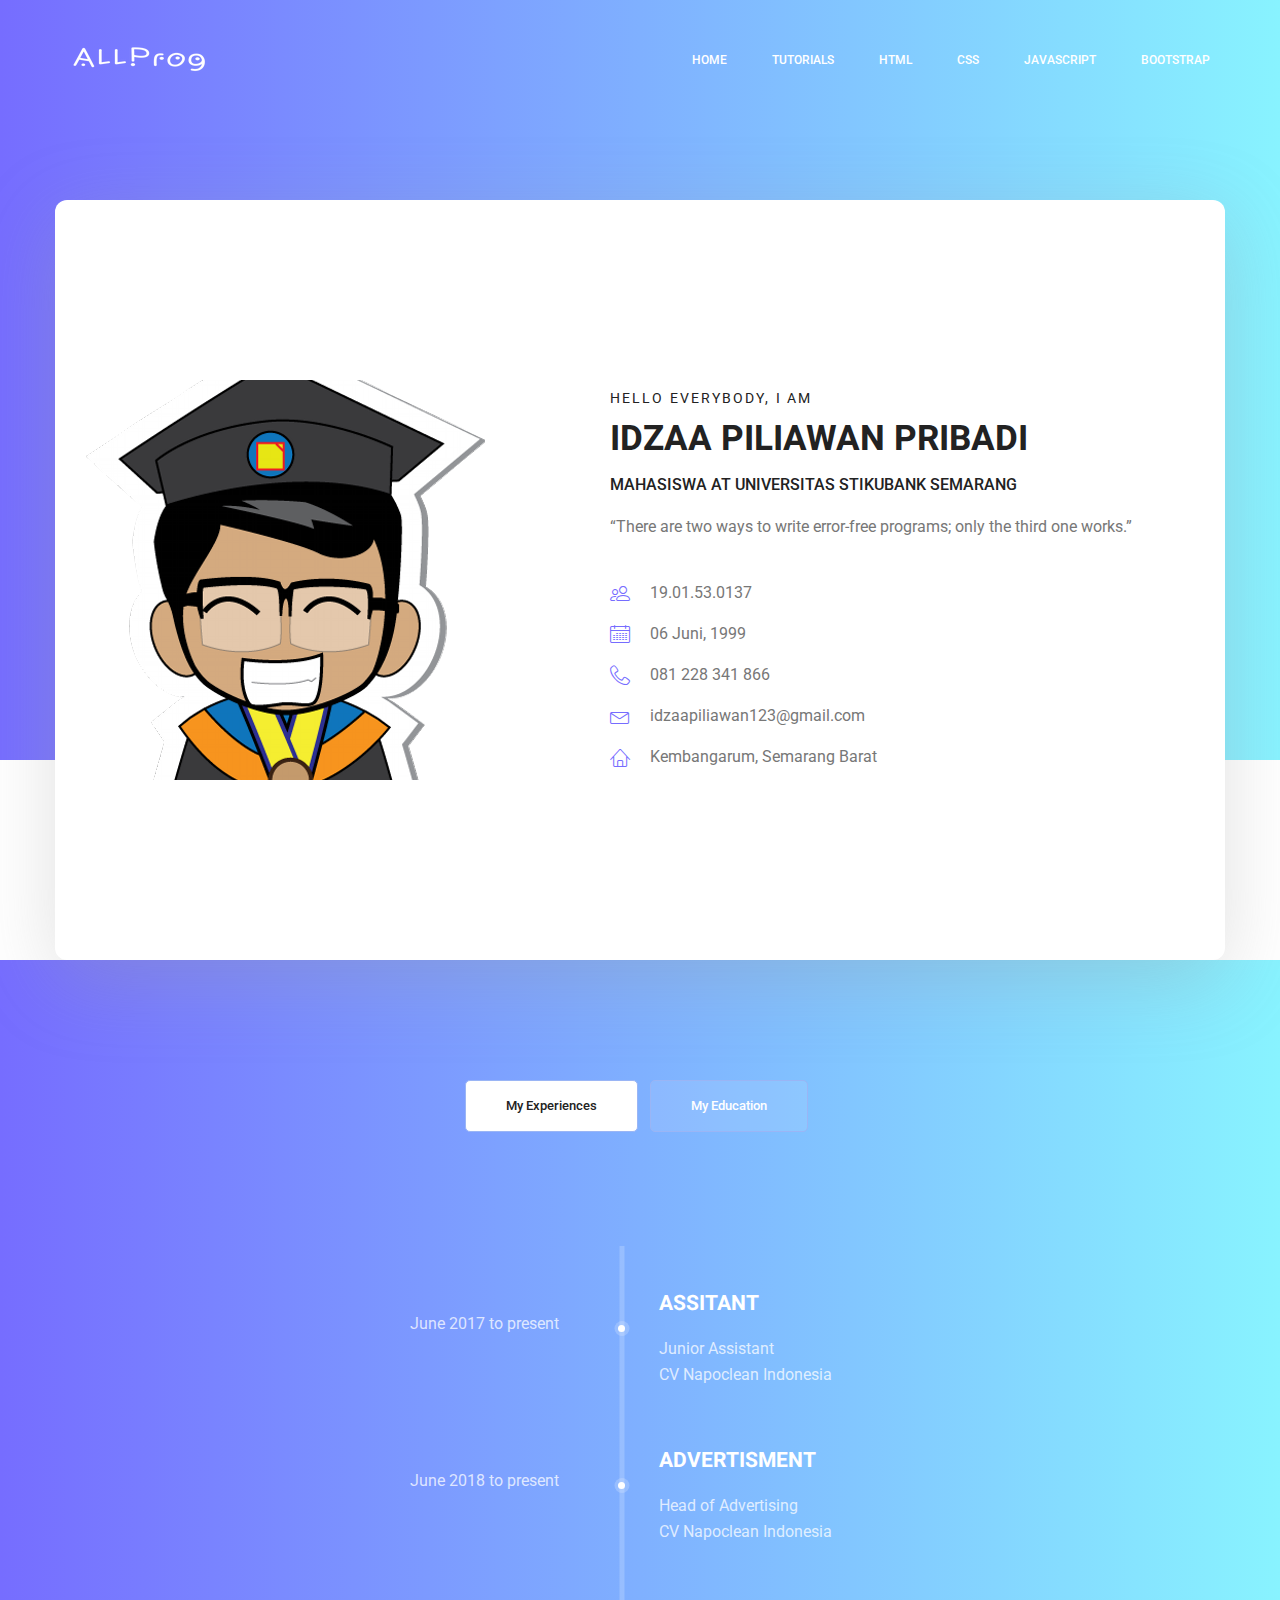
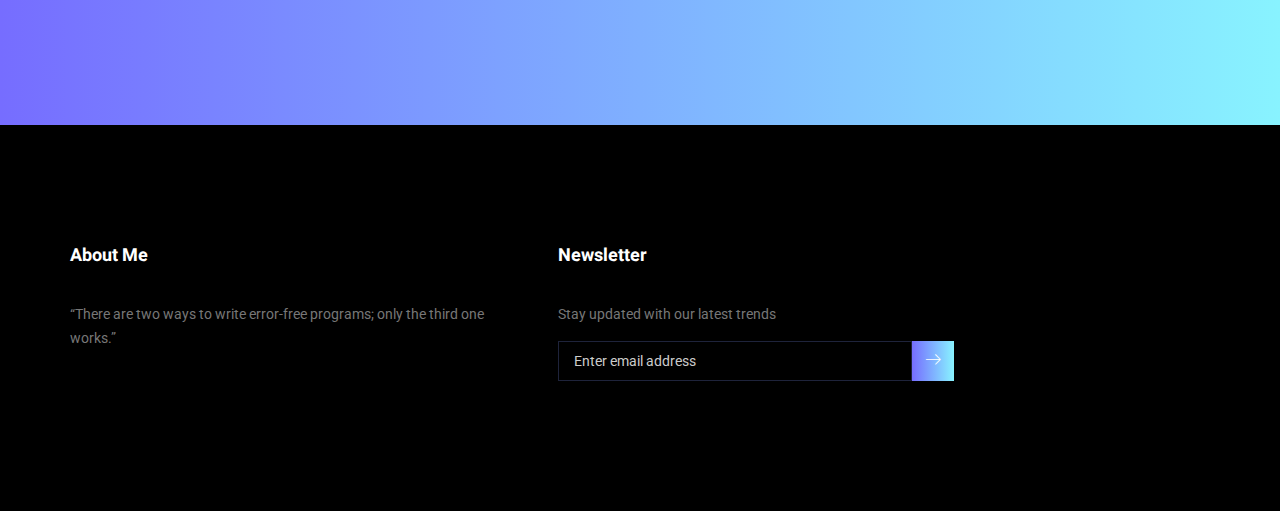
<file: public/templete/index.html>
<!doctype html>
<html lang="en">
    <head>
        <!-- Required meta tags -->
        <meta charset="utf-8">
        <meta name="viewport" content="width=device-width, initial-scale=1, shrink-to-fit=no">
        <link rel="icon" href="img/favicon.png" type="image/png">
        <title>AllProg</title>
        <!-- Bootstrap CSS -->
        <link rel="stylesheet" href="css/bootstrap.css">
        <link rel="stylesheet" href="vendors/linericon/style.css">
        <link rel="stylesheet" href="css/font-awesome.min.css">
        <link rel="stylesheet" href="vendors/owl-carousel/owl.carousel.min.css">
        <link rel="stylesheet" href="vendors/lightbox/simpleLightbox.css">
        <link rel="stylesheet" href="vendors/nice-select/css/nice-select.css">
        <link rel="stylesheet" href="vendors/animate-css/animate.css">
        <link rel="stylesheet" href="vendors/popup/magnific-popup.css">
        <link rel="stylesheet" href="vendors/flaticon/flaticon.css">
        <!-- main css -->
        <link rel="stylesheet" href="css/style.css">
        <link rel="stylesheet" href="css/responsive.css">
    </head>
    <body>
        
        <!--================Header Menu Area =================-->
        <header class="header_area">
            <div class="main_menu">
            	<nav class="navbar navbar-expand-lg navbar-light">
					<div class="container box_1620">
						<!-- Brand and toggle get grouped for better mobile display -->
						<a class="navbar-brand logo_h" href="index.html"><img src="img/logo.png" alt=""></a>
						<button class="navbar-toggler" type="button" data-toggle="collapse" data-target="#navbarSupportedContent" aria-controls="navbarSupportedContent" aria-expanded="false" aria-label="Toggle navigation">
							<span class="icon-bar"></span>
							<span class="icon-bar"></span>
							<span class="icon-bar"></span>
						</button>
						<!-- Collect the nav links, forms, and other content for toggling -->
						<div class="collapse navbar-collapse offset" id="navbarSupportedContent">
							<ul class="nav navbar-nav menu_nav ml-auto">
								<li class="nav-item active"><a class="nav-link" href="index.html">Home</a></li>
								<li class="nav-item submenu dropdown">
									<a href="#" class="nav-link dropdown-toggle" data-toggle="dropdown" role="button" aria-haspopup="true" aria-expanded="false">Tutorials</a>
									<ul class="dropdown-menu">
										<li class="nav-item"><a class="nav-link" href="page_html.html">HTML</a></li>
										<li class="nav-item"><a class="nav-link" href="page_css.html">CSS</a></li>
										<li class="nav-item"><a class="nav-link" href="page_javascript.html">JavaScript</a></li>
										<li class="nav-item"><a class="nav-link" href="page_bootsrap.html">Bootstrap</a></li>
									</ul>
								</li>
								<li class="nav-item"><a class="nav-link" href="page_html.html">HTML</a></li> 
								<li class="nav-item"><a class="nav-link" href="page_css.html">CSS</a></li> 
								<li class="nav-item"><a class="nav-link" href="page_javascript.html">JavaScript</a></li> 
								<li class="nav-item"><a class="nav-link" href="page_bootsrap.html">Bootstrap</a></li> 
							</ul>
						</div> 
					</div>
            	</nav>
            </div>
        </header>
        <!--================Header Menu Area =================-->
        
        <!--================Home Banner Area =================-->
        <section class="home_banner_area">
           	<div class="container box_1620">
           		<div class="banner_inner d-flex align-items-center">
					<div class="banner_content">
						<div class="media">
							<div class="d-flex">
								<img src="img/personal.png" alt="">
							</div>
							<div class="media-body">
								<div class="personal_text">
									<h6>Hello Everybody, i am</h6>
									<h3>Idzaa Piliawan Pribadi</h3>
									<h4>Mahasiswa at Universitas Stikubank Semarang</h4>
									<p>“There are two ways to write error-free programs; only the third one works.” </p>
									<ul class="list basic_info">
										<li><a href="#"><i class="lnr lnr-users"></i> 19.01.53.0137</a></li>
										<li><a href="#"><i class="lnr lnr-calendar-full"></i> 06 Juni, 1999</a></li>
										<li><a href="#"><i class="lnr lnr-phone-handset"></i> 081 228 341 866</a></li>
										<li><a href="#"><i class="lnr lnr-envelope"></i> idzaapiliawan123@gmail.com</a></li>
										<li><a href="#"><i class="lnr lnr-home"></i>Kembangarum, Semarang Barat</a></li>
									</ul>
								</div>
							</div>
						</div>
					</div>
				</div>
            </div>
        </section>
        <!--================End Home Banner Area =================-->
       
        <!--================My Tabs Area =================-->
        <section class="mytabs_area p_120">
        	<div class="container">
        		<div class="tabs_inner">
					<ul class="nav nav-tabs" id="myTab" role="tablist">
						<li class="nav-item">
							<a class="nav-link active" id="home-tab" data-toggle="tab" href="#home" role="tab" aria-controls="home" aria-selected="true">My Experiences</a>
						</li>
						<li class="nav-item">
							<a class="nav-link" id="profile-tab" data-toggle="tab" href="#profile" role="tab" aria-controls="profile" aria-selected="false">My Education</a>
						</li>
					</ul>
					<div class="tab-content" id="myTabContent">
						<div class="tab-pane fade show active" id="home" role="tabpanel" aria-labelledby="home-tab">
							<ul class="list">
								<li>
									<span></span>
									<div class="media">
										<div class="d-flex">
											<p>June 2017 to present</p>
										</div>
										<div class="media-body">
											<h4>Assitant</h4>
											<p>Junior Assistant<br/>CV Napoclean Indonesia</p>
										</div>
									</div>
								</li>
								<li>
									<span></span>
									<div class="media">
										<div class="d-flex">
											<p>June 2018 to present</p>
										</div>
										<div class="media-body">
											<h4>Advertisment</h4>
											<p>Head of Advertising<br />CV Napoclean Indonesia</p>
										</div>
									</div>
								</li>
							</ul>
						</div>
						<div class="tab-pane fade" id="profile" role="tabpanel" aria-labelledby="profile-tab">
							<ul class="list">
								<li>
									<span></span>
									<div class="media">
										<div class="d-flex">
											<p>June 2015 to present</p>
										</div>
										<div class="media-body">
											<h4>Student</h4>
											<p>Rekayasa Perangkat Lunak<br />SMK Negeri 8 Semarang</p>
										</div>
									</div>
								</li>
								<li>
									<span></span>
									<div class="media">
										<div class="d-flex">
											<p>June 2019 to present</p>
										</div>
										<div class="media-body">
											<h4>Student</h4>
											<p>Teknik Informatika (S1)<br />Universitas Stikubank Semarang</p>
										</div>
									</div>
								</li>
							</ul>
						</div>
					</div>
        		</div>
        	</div>
			 
        </section>
        <!--================End My Tabs Area =================-->
        
        <!--================Footer Area =================-->
        <footer class="footer_area p_120">
        	<div class="container">
        		<div class="row footer_inner">
        			<div class="col-lg-5 col-sm-6">
        				<aside class="f_widget ab_widget">
        					<div class="f_title">
        						<h3>About Me</h3>
        					</div>
        					<p>“There are two ways to write error-free programs; only the third one works.”</p>
        				</aside>
        			</div>
        			<div class="col-lg-5 col-sm-6">
        				<aside class="f_widget news_widget">
        					<div class="f_title">
        						<h3>Newsletter</h3>
        					</div>
        					<p>Stay updated with our latest trends</p>
        					<div id="mc_embed_signup">
                                <form target="_blank" action="https://spondonit.us12.list-manage.com/subscribe/post?u=1462626880ade1ac87bd9c93a&amp;id=92a4423d01" method="get" class="subscribe_form relative">
                                	<div class="input-group d-flex flex-row">
                                        <input name="EMAIL" placeholder="Enter email address" onfocus="this.placeholder = ''" onblur="this.placeholder = 'Email Address '" required="" type="email">
                                        <button class="btn sub-btn"><span class="lnr lnr-arrow-right"></span></button>		
                                    </div>				
                                    <div class="mt-10 info"></div>
                                </form>
                            </div>
        				</aside>
        			</div>
        		</div>
        	</div>
        </footer>
        <!--================End Footer Area =================-->
        
        
        
        
        
        
        <!-- Optional JavaScript -->
        <!-- jQuery first, then Popper.js, then Bootstrap JS -->
        <script src="js/jquery-3.3.1.min.js"></script>
        <script src="js/popper.js"></script>
        <script src="js/bootstrap.min.js"></script>
        <script src="js/stellar.js"></script>
        <script src="vendors/lightbox/simpleLightbox.min.js"></script>
        <script src="vendors/nice-select/js/jquery.nice-select.min.js"></script>
        <script src="vendors/isotope/imagesloaded.pkgd.min.js"></script>
        <script src="vendors/isotope/isotope.pkgd.min.js"></script>
        <script src="vendors/owl-carousel/owl.carousel.min.js"></script>
        <script src="vendors/popup/jquery.magnific-popup.min.js"></script>
        <script src="js/jquery.ajaxchimp.min.js"></script>
        <script src="vendors/counter-up/jquery.waypoints.min.js"></script>
        <script src="vendors/counter-up/jquery.counterup.min.js"></script>
        <script src="js/mail-script.js"></script>
        <script src="js/theme.js"></script>
    </body>
</html>
</file>
<file: public/templete/vendors/linericon/style.css>
@font-face {
	font-family: 'Linearicons-Free';
	src:url('fonts/Linearicons-Free.eot?w118d');
	src:url('fonts/Linearicons-Free.eot?#iefixw118d') format('embedded-opentype'),
		url('fonts/Linearicons-Free.woff2?w118d') format('woff2'),
		url('fonts/Linearicons-Free.woff?w118d') format('woff'),
		url('fonts/Linearicons-Free.ttf?w118d') format('truetype'),
		url('fonts/Linearicons-Free.svg?w118d#Linearicons-Free') format('svg');
	font-weight: normal;
	font-style: normal;
}

.lnr {
	font-family: 'Linearicons-Free';
	speak: none;
	font-style: normal;
	font-weight: normal;
	font-variant: normal;
	text-transform: none;
	line-height: 1;

	/* Better Font Rendering =========== */
	-webkit-font-smoothing: antialiased;
	-moz-osx-font-smoothing: grayscale;
}

.lnr-home:before {
	content: "\e800";
}
.lnr-apartment:before {
	content: "\e801";
}
.lnr-pencil:before {
	content: "\e802";
}
.lnr-magic-wand:before {
	content: "\e803";
}
.lnr-drop:before {
	content: "\e804";
}
.lnr-lighter:before {
	content: "\e805";
}
.lnr-poop:before {
	content: "\e806";
}
.lnr-sun:before {
	content: "\e807";
}
.lnr-moon:before {
	content: "\e808";
}
.lnr-cloud:before {
	content: "\e809";
}
.lnr-cloud-upload:before {
	content: "\e80a";
}
.lnr-cloud-download:before {
	content: "\e80b";
}
.lnr-cloud-sync:before {
	content: "\e80c";
}
.lnr-cloud-check:before {
	content: "\e80d";
}
.lnr-database:before {
	content: "\e80e";
}
.lnr-lock:before {
	content: "\e80f";
}
.lnr-cog:before {
	content: "\e810";
}
.lnr-trash:before {
	content: "\e811";
}
.lnr-dice:before {
	content: "\e812";
}
.lnr-heart:before {
	content: "\e813";
}
.lnr-star:before {
	content: "\e814";
}
.lnr-star-half:before {
	content: "\e815";
}
.lnr-star-empty:before {
	content: "\e816";
}
.lnr-flag:before {
	content: "\e817";
}
.lnr-envelope:before {
	content: "\e818";
}
.lnr-paperclip:before {
	content: "\e819";
}
.lnr-inbox:before {
	content: "\e81a";
}
.lnr-eye:before {
	content: "\e81b";
}
.lnr-printer:before {
	content: "\e81c";
}
.lnr-file-empty:before {
	content: "\e81d";
}
.lnr-file-add:before {
	content: "\e81e";
}
.lnr-enter:before {
	content: "\e81f";
}
.lnr-exit:before {
	content: "\e820";
}
.lnr-graduation-hat:before {
	content: "\e821";
}
.lnr-license:before {
	content: "\e822";
}
.lnr-music-note:before {
	content: "\e823";
}
.lnr-film-play:before {
	content: "\e824";
}
.lnr-camera-video:before {
	content: "\e825";
}
.lnr-camera:before {
	content: "\e826";
}
.lnr-picture:before {
	content: "\e827";
}
.lnr-book:before {
	content: "\e828";
}
.lnr-bookmark:before {
	content: "\e829";
}
.lnr-user:before {
	content: "\e82a";
}
.lnr-users:before {
	content: "\e82b";
}
.lnr-shirt:before {
	content: "\e82c";
}
.lnr-store:before {
	content: "\e82d";
}
.lnr-cart:before {
	content: "\e82e";
}
.lnr-tag:before {
	content: "\e82f";
}
.lnr-phone-handset:before {
	content: "\e830";
}
.lnr-phone:before {
	content: "\e831";
}
.lnr-pushpin:before {
	content: "\e832";
}
.lnr-map-marker:before {
	content: "\e833";
}
.lnr-map:before {
	content: "\e834";
}
.lnr-location:before {
	content: "\e835";
}
.lnr-calendar-full:before {
	content: "\e836";
}
.lnr-keyboard:before {
	content: "\e837";
}
.lnr-spell-check:before {
	content: "\e838";
}
.lnr-screen:before {
	content: "\e839";
}
.lnr-smartphone:before {
	content: "\e83a";
}
.lnr-tablet:before {
	content: "\e83b";
}
.lnr-laptop:before {
	content: "\e83c";
}
.lnr-laptop-phone:before {
	content: "\e83d";
}
.lnr-power-switch:before {
	content: "\e83e";
}
.lnr-bubble:before {
	content: "\e83f";
}
.lnr-heart-pulse:before {
	content: "\e840";
}
.lnr-construction:before {
	content: "\e841";
}
.lnr-pie-chart:before {
	content: "\e842";
}
.lnr-chart-bars:before {
	content: "\e843";
}
.lnr-gift:before {
	content: "\e844";
}
.lnr-diamond:before {
	content: "\e845";
}
.lnr-linearicons:before {
	content: "\e846";
}
.lnr-dinner:before {
	content: "\e847";
}
.lnr-coffee-cup:before {
	content: "\e848";
}
.lnr-leaf:before {
	content: "\e849";
}
.lnr-paw:before {
	content: "\e84a";
}
.lnr-rocket:before {
	content: "\e84b";
}
.lnr-briefcase:before {
	content: "\e84c";
}
.lnr-bus:before {
	content: "\e84d";
}
.lnr-car:before {
	content: "\e84e";
}
.lnr-train:before {
	content: "\e84f";
}
.lnr-bicycle:before {
	content: "\e850";
}
.lnr-wheelchair:before {
	content: "\e851";
}
.lnr-select:before {
	content: "\e852";
}
.lnr-earth:before {
	content: "\e853";
}
.lnr-smile:before {
	content: "\e854";
}
.lnr-sad:before {
	content: "\e855";
}
.lnr-neutral:before {
	content: "\e856";
}
.lnr-mustache:before {
	content: "\e857";
}
.lnr-alarm:before {
	content: "\e858";
}
.lnr-bullhorn:before {
	content: "\e859";
}
.lnr-volume-high:before {
	content: "\e85a";
}
.lnr-volume-medium:before {
	content: "\e85b";
}
.lnr-volume-low:before {
	content: "\e85c";
}
.lnr-volume:before {
	content: "\e85d";
}
.lnr-mic:before {
	content: "\e85e";
}
.lnr-hourglass:before {
	content: "\e85f";
}
.lnr-undo:before {
	content: "\e860";
}
.lnr-redo:before {
	content: "\e861";
}
.lnr-sync:before {
	content: "\e862";
}
.lnr-history:before {
	content: "\e863";
}
.lnr-clock:before {
	content: "\e864";
}
.lnr-download:before {
	content: "\e865";
}
.lnr-upload:before {
	content: "\e866";
}
.lnr-enter-down:before {
	content: "\e867";
}
.lnr-exit-up:before {
	content: "\e868";
}
.lnr-bug:before {
	content: "\e869";
}
.lnr-code:before {
	content: "\e86a";
}
.lnr-link:before {
	content: "\e86b";
}
.lnr-unlink:before {
	content: "\e86c";
}
.lnr-thumbs-up:before {
	content: "\e86d";
}
.lnr-thumbs-down:before {
	content: "\e86e";
}
.lnr-magnifier:before {
	content: "\e86f";
}
.lnr-cross:before {
	content: "\e870";
}
.lnr-menu:before {
	content: "\e871";
}
.lnr-list:before {
	content: "\e872";
}
.lnr-chevron-up:before {
	content: "\e873";
}
.lnr-chevron-down:before {
	content: "\e874";
}
.lnr-chevron-left:before {
	content: "\e875";
}
.lnr-chevron-right:before {
	content: "\e876";
}
.lnr-arrow-up:before {
	content: "\e877";
}
.lnr-arrow-down:before {
	content: "\e878";
}
.lnr-arrow-left:before {
	content: "\e879";
}
.lnr-arrow-right:before {
	content: "\e87a";
}
.lnr-move:before {
	content: "\e87b";
}
.lnr-warning:before {
	content: "\e87c";
}
.lnr-question-circle:before {
	content: "\e87d";
}
.lnr-menu-circle:before {
	content: "\e87e";
}
.lnr-checkmark-circle:before {
	content: "\e87f";
}
.lnr-cross-circle:before {
	content: "\e880";
}
.lnr-plus-circle:before {
	content: "\e881";
}
.lnr-circle-minus:before {
	content: "\e882";
}
.lnr-arrow-up-circle:before {
	content: "\e883";
}
.lnr-arrow-down-circle:before {
	content: "\e884";
}
.lnr-arrow-left-circle:before {
	content: "\e885";
}
.lnr-arrow-right-circle:before {
	content: "\e886";
}
.lnr-chevron-up-circle:before {
	content: "\e887";
}
.lnr-chevron-down-circle:before {
	content: "\e888";
}
.lnr-chevron-left-circle:before {
	content: "\e889";
}
.lnr-chevron-right-circle:before {
	content: "\e88a";
}
.lnr-crop:before {
	content: "\e88b";
}
.lnr-frame-expand:before {
	content: "\e88c";
}
.lnr-frame-contract:before {
	content: "\e88d";
}
.lnr-layers:before {
	content: "\e88e";
}
.lnr-funnel:before {
	content: "\e88f";
}
.lnr-text-format:before {
	content: "\e890";
}
.lnr-text-format-remove:before {
	content: "\e891";
}
.lnr-text-size:before {
	content: "\e892";
}
.lnr-bold:before {
	content: "\e893";
}
.lnr-italic:before {
	content: "\e894";
}
.lnr-underline:before {
	content: "\e895";
}
.lnr-strikethrough:before {
	content: "\e896";
}
.lnr-highlight:before {
	content: "\e897";
}
.lnr-text-align-left:before {
	content: "\e898";
}
.lnr-text-align-center:before {
	content: "\e899";
}
.lnr-text-align-right:before {
	content: "\e89a";
}
.lnr-text-align-justify:before {
	content: "\e89b";
}
.lnr-line-spacing:before {
	content: "\e89c";
}
.lnr-indent-increase:before {
	content: "\e89d";
}
.lnr-indent-decrease:before {
	content: "\e89e";
}
.lnr-pilcrow:before {
	content: "\e89f";
}
.lnr-direction-ltr:before {
	content: "\e8a0";
}
.lnr-direction-rtl:before {
	content: "\e8a1";
}
.lnr-page-break:before {
	content: "\e8a2";
}
.lnr-sort-alpha-asc:before {
	content: "\e8a3";
}
.lnr-sort-amount-asc:before {
	content: "\e8a4";
}
.lnr-hand:before {
	content: "\e8a5";
}
.lnr-pointer-up:before {
	content: "\e8a6";
}
.lnr-pointer-right:before {
	content: "\e8a7";
}
.lnr-pointer-down:before {
	content: "\e8a8";
}
.lnr-pointer-left:before {
	content: "\e8a9";
}
</file>
<file: public/templete/vendors/nice-select/css/nice-select.css>
.nice-select {
  -webkit-tap-highlight-color: transparent;
  background-color: #fff;
  border-radius: 5px;
  border: solid 1px #e8e8e8;
  box-sizing: border-box;
  clear: both;
  cursor: pointer;
  display: block;
  float: left;
  font-family: inherit;
  font-size: 14px;
  font-weight: normal;
  height: 42px;
  line-height: 40px;
  outline: none;
  padding-left: 18px;
  padding-right: 30px;
  position: relative;
  text-align: left !important;
  -webkit-transition: all 0.2s ease-in-out;
  transition: all 0.2s ease-in-out;
  -webkit-user-select: none;
     -moz-user-select: none;
      -ms-user-select: none;
          user-select: none;
  white-space: nowrap;
  width: auto; }
  .nice-select:hover {
    border-color: #dbdbdb; }
  .nice-select:active, .nice-select.open, .nice-select:focus {
    border-color: #999; }
  .nice-select:after {
    border-bottom: 2px solid #999;
    border-right: 2px solid #999;
    content: '';
    display: block;
    height: 5px;
    margin-top: -4px;
    pointer-events: none;
    position: absolute;
    right: 12px;
    top: 50%;
    -webkit-transform-origin: 66% 66%;
        -ms-transform-origin: 66% 66%;
            transform-origin: 66% 66%;
    -webkit-transform: rotate(45deg);
        -ms-transform: rotate(45deg);
            transform: rotate(45deg);
    -webkit-transition: all 0.15s ease-in-out;
    transition: all 0.15s ease-in-out;
    width: 5px; }
  .nice-select.open:after {
    -webkit-transform: rotate(-135deg);
        -ms-transform: rotate(-135deg);
            transform: rotate(-135deg); }
  .nice-select.open .list {
    opacity: 1;
    pointer-events: auto;
    -webkit-transform: scale(1) translateY(0);
        -ms-transform: scale(1) translateY(0);
            transform: scale(1) translateY(0); }
  .nice-select.disabled {
    border-color: #ededed;
    color: #999;
    pointer-events: none; }
    .nice-select.disabled:after {
      border-color: #cccccc; }
  .nice-select.wide {
    width: 100%; }
    .nice-select.wide .list {
      left: 0 !important;
      right: 0 !important; }
  .nice-select.right {
    float: right; }
    .nice-select.right .list {
      left: auto;
      right: 0; }
  .nice-select.small {
    font-size: 12px;
    height: 36px;
    line-height: 34px; }
    .nice-select.small:after {
      height: 4px;
      width: 4px; }
    .nice-select.small .option {
      line-height: 34px;
      min-height: 34px; }
  .nice-select .list {
    background-color: #fff;
    border-radius: 5px;
    box-shadow: 0 0 0 1px rgba(68, 68, 68, 0.11);
    box-sizing: border-box;
    margin-top: 4px;
    opacity: 0;
    overflow: hidden;
    padding: 0;
    pointer-events: none;
    position: absolute;
    top: 100%;
    left: 0;
    -webkit-transform-origin: 50% 0;
        -ms-transform-origin: 50% 0;
            transform-origin: 50% 0;
    -webkit-transform: scale(0.75) translateY(-21px);
        -ms-transform: scale(0.75) translateY(-21px);
            transform: scale(0.75) translateY(-21px);
    -webkit-transition: all 0.2s cubic-bezier(0.5, 0, 0, 1.25), opacity 0.15s ease-out;
    transition: all 0.2s cubic-bezier(0.5, 0, 0, 1.25), opacity 0.15s ease-out;
    z-index: 9; }
    .nice-select .list:hover .option:not(:hover) {
      background-color: transparent !important; }
  .nice-select .option {
    cursor: pointer;
    font-weight: 400;
    line-height: 40px;
    list-style: none;
    min-height: 40px;
    outline: none;
    padding-left: 18px;
    padding-right: 29px;
    text-align: left;
    -webkit-transition: all 0.2s;
    transition: all 0.2s; }
    .nice-select .option:hover, .nice-select .option.focus, .nice-select .option.selected.focus {
      background-color: #f6f6f6; }
    .nice-select .option.selected {
      font-weight: bold; }
    .nice-select .option.disabled {
      background-color: transparent;
      color: #999;
      cursor: default; }

.no-csspointerevents .nice-select .list {
  display: none; }

.no-csspointerevents .nice-select.open .list {
  display: block; }
</file>
<file: public/templete/vendors/flaticon/flaticon.css>
/*
  	Flaticon icon font: Flaticon
  	Creation date: 26/06/2018 17:19
  	*/

@font-face {
  font-family: "Flaticon";
  src: url("./Flaticon.eot");
  src: url("./Flaticon.eot?#iefix") format("embedded-opentype"),
       url("./Flaticon.woff") format("woff"),
       url("./Flaticon.ttf") format("truetype"),
       url("./Flaticon.svg#Flaticon") format("svg");
  font-weight: normal;
  font-style: normal;
}

@media screen and (-webkit-min-device-pixel-ratio:0) {
  @font-face {
    font-family: "Flaticon";
    src: url("./Flaticon.svg#Flaticon") format("svg");
  }
}

[class^="flaticon-"]:before, [class*=" flaticon-"]:before,
[class^="flaticon-"]:after, [class*=" flaticon-"]:after {   
  font-family: Flaticon;
        font-size: 20px;
font-style: normal;
margin-left: 20px;
}

.flaticon-skyline:before { content: "\f100"; }
.flaticon-sketch:before { content: "\f101"; }
.flaticon-city:before { content: "\f102"; }
</file>
<file: public/templete/css/style.css>
/*----------------------------------------------------
@File: Default Styles
@Author: Rocky Ahmed
@URL: http://wethemez.com
Author E-mail: rockybd1995@gmail.com

This file contains the styling for the actual theme, this
is the file you need to edit to change the look of the
theme.
---------------------------------------------------- */
/*=====================================================================
@Template Name: Builder Construction 
@Author: Rocky Ahmed
@Developed By: Rocky Ahmed
@Developer URL: http://rocky.wethemez.com
Author E-mail: rockybd1995@gmail.com

@Default Styles

Table of Content:
01/ Variables
02/ predefin
03/ header
04/ button
05/ banner
06/ breadcrumb
07/ about
08/ team
09/ project 
10/ price 
11/ team 
12/ blog 
13/ video  
14/ features  
15/ career  
16/ contact 
17/ footer

=====================================================================*/
/*----------------------------------------------------*/
/*font Variables*/
/*Color Variables*/
/*=================== fonts ====================*/
@import url("https://fonts.googleapis.com/css?family=Heebo:300,400,700,900|Roboto:300,400,500,700");
/*---------------------------------------------------- */
/*----------------------------------------------------*/
.list {
  list-style: none;
  margin: 0px;
  padding: 0px; }

a {
  text-decoration: none;
  transition: all 0.3s ease-in-out; }
  a:hover, a:focus {
    text-decoration: none;
    outline: none; }

.row.m0 {
  margin: 0px; }

body {
  line-height: 26px;
  font-size: 16px;
  font-family: "Roboto", sans-serif;
  font-weight: normal;
  color: #777777; }

h1, h2, h3, h4, h5, h6 {
  font-family: "Heebo", sans-serif;
  font-weight: bold; }

button:focus {
  outline: none;
  box-shadow: none; }

.p0 {
  padding-left: 0px;
  padding-right: 0px; }

.p_120 {
  padding-top: 120px;
  padding-bottom: 120px; }

.p_100 {
  padding-top: 100px;
  padding-bottom: 100px; }

.pad_top {
  padding-top: 120px; }

.pad_bt {
  padding-bottom: 120px; }

.mt-25 {
  margin-top: 25px; }

@media (min-width: 1200px) {
  .container {
    max-width: 1170px; } }

@media (min-width: 1620px) {
  .box_1620 {
    max-width: 1620px;
    margin: auto;
    width: 100%;
    padding-left: 0px;
    padding-right: 0px; } }
/* Main Title Area css
============================================================================================ */
.main_title {
  text-align: center;
  max-width: 670px;
  margin: 0px auto 75px; }
  .main_title h2 {
    font-family: "Heebo", sans-serif;
    font-size: 36px;
    color: #222222;
    margin-bottom: 15px;
    text-transform: uppercase; }
  .main_title p {
    font-size: 16px;
    font-family: "Roboto", sans-serif;
    font-weight: normal;
    line-height: 26px;
    color: #777777;
    margin-bottom: 0px; }

/* End Main Title Area css
============================================================================================ */
/*---------------------------------------------------- */
/*----------------------------------------------------*/
.header_area {
  position: absolute;
  width: 100%;
  top: 0;
  left: 0;
  z-index: 99;
  transition: background 0.4s, all 0.3s linear; }
  .header_area .navbar {
    background: transparent;
    padding: 0px;
    border: 0px;
    border-radius: 0px; }
    .header_area .navbar .nav .nav-item {
      margin-right: 45px; }
      .header_area .navbar .nav .nav-item .nav-link {
        font: 500 12px/120px "Roboto", sans-serif;
        text-transform: uppercase;
        color: #fff;
        padding: 0px;
        display: inline-block; }
        .header_area .navbar .nav .nav-item .nav-link:after {
          display: none; }
      .header_area .navbar .nav .nav-item:hover .nav-link, .header_area .navbar .nav .nav-item.active .nav-link {
        color: #fff; }
      .header_area .navbar .nav .nav-item.submenu {
        position: relative; }
        .header_area .navbar .nav .nav-item.submenu ul {
          border: none;
          padding: 0px;
          border-radius: 0px;
          box-shadow: none;
          margin: 0px;
          background: #fff;
          box-shadow: 0px 3px 16px 0px rgba(0, 0, 0, 0.1); }
          @media (min-width: 992px) {
            .header_area .navbar .nav .nav-item.submenu ul {
              position: absolute;
              top: 120%;
              left: 0px;
              min-width: 200px;
              text-align: left;
              opacity: 0;
              transition: all 300ms ease-in;
              visibility: hidden;
              display: block;
              border: none;
              padding: 0px;
              border-radius: 0px; } }
          .header_area .navbar .nav .nav-item.submenu ul:before {
            content: "";
            width: 0;
            height: 0;
            border-style: solid;
            border-width: 10px 10px 0 10px;
            border-color: #eeeeee transparent transparent transparent;
            position: absolute;
            right: 24px;
            top: 45px;
            z-index: 3;
            opacity: 0;
            transition: all 400ms linear; }
          .header_area .navbar .nav .nav-item.submenu ul .nav-item {
            display: block;
            float: none;
            margin-right: 0px;
            border-bottom: 1px solid #ededed;
            margin-left: 0px;
            transition: all 0.4s linear; }
            .header_area .navbar .nav .nav-item.submenu ul .nav-item .nav-link {
              line-height: 45px;
              color: #222222;
              padding: 0px 30px;
              transition: all 150ms linear;
              display: block;
              margin-right: 0px; }
            .header_area .navbar .nav .nav-item.submenu ul .nav-item:last-child {
              border-bottom: none; }
            .header_area .navbar .nav .nav-item.submenu ul .nav-item:hover .nav-link {
              background: #766dff;
              color: #fff; }
        @media (min-width: 992px) {
          .header_area .navbar .nav .nav-item.submenu:hover ul {
            visibility: visible;
            opacity: 1;
            top: 100%; } }
        .header_area .navbar .nav .nav-item.submenu:hover ul .nav-item {
          margin-top: 0px; }
      .header_area .navbar .nav .nav-item:last-child {
        margin-right: 0px; }
    .header_area .navbar .search {
      font-size: 12px;
      line-height: 60px;
      display: inline-block;
      color: #222222;
      margin-left: 80px; }
      .header_area .navbar .search i {
        font-weight: 600; }
  .header_area.navbar_fixed .main_menu {
    position: fixed;
    width: 100%;
    top: -70px;
    left: 0;
    right: 0;
    background: #000;
    transform: translateY(70px);
    transition: transform 500ms ease, background 500ms ease;
    -webkit-transition: transform 500ms ease, background 500ms ease;
    box-shadow: 0px 3px 16px 0px rgba(0, 0, 0, 0.1); }
    .header_area.navbar_fixed .main_menu .navbar .nav .nav-item .nav-link {
      line-height: 70px; }

.top_menu {
  background: #f9f9ff; }
  .top_menu .header_social li {
    display: inline-block;
    margin-right: 15px; }
    .top_menu .header_social li a {
      font-size: 14px;
      color: #777777;
      display: inline-block;
      line-height: 42px;
      transition: all 300ms linear 0s; }
    .top_menu .header_social li:last-child {
      margin-right: 0px; }
    .top_menu .header_social li:hover a {
      color: #766dff; }
  .top_menu .dn_btn {
    line-height: 42px;
    display: inline-block;
    font-size: 12px;
    margin-right: 30px;
    font-family: "Roboto", sans-serif;
    font-weight: normal;
    color: #777777;
    transition: all 300ms linear 0s; }
    .top_menu .dn_btn:hover {
      color: #766dff; }
    .top_menu .dn_btn:last-child {
      margin-right: 0px; }
  .top_menu .lan_pack {
    height: 30px;
    border: 1px solid #eeeeee;
    border-radius: 3px;
    line-height: 28px;
    font-size: 12px;
    font-family: "Roboto", sans-serif;
    font-weight: 500;
    padding-left: 19px;
    padding-right: 36px;
    color: #777777;
    background: #f9f9ff;
    margin-right: 5px;
    margin-top: 8px; }
    .top_menu .lan_pack .current {
      color: #777777; }
    .top_menu .lan_pack:after {
      content: "\f0d7";
      border: none !important;
      font: normal normal normal 12px/1 FontAwesome;
      transform: rotate(0deg);
      height: auto;
      margin-top: -6px;
      right: 20px; }

/*---------------------------------------------------- */
/*----------------------------------------------------*/
:root {
  --modal-duration: 1s;
  --modal-color: #428bca;
}
.button {
  background: #428bca;
  padding: 1em 2em;
  color: #fff;
  border: 0;
  border-radius: 5px;
  cursor: pointer;
}

.button:hover {
  background: #3876ac;
}

.modal {
  display: none;
  position: fixed;
  z-index: 1;
  left: 0;
  top: 0;
  height: 100%;
  width: 100%;
  overflow: auto;

  background-color: rgba(0, 0, 0, 0.5);
}

.modal-content {
  margin: 10% auto;
  width: 60%;
  box-shadow: 0 5px 8px 0 rgba(0, 0, 0, 0.2), 0 7px 20px 0 rgba(0, 0, 0, 0.17);
  animation-name: modalopen;
  animation-duration: var(--modal-duration);
}

.modal-header h2,
.modal-footer h3 {
  margin: 0;
}

.modal-header {
  background: var(--modal-color);
  padding: 15px;
  color: #fff;
  border-top-left-radius: 5px;
  border-top-right-radius: 5px;
}

.modal-body {
  padding: 10px 20px;
  background: #fff;
}

.modal-footer {
  background: var(--modal-color);
  padding: 10px;
  color: #fff;
  text-align: center;
  border-bottom-left-radius: 5px;
  border-bottom-right-radius: 5px;
}

.close {
  color: #ccc;
  float: right;
  font-size: 30px;
  color: #fff;
}

.close:hover,
.close:focus {
  color: #000;
  text-decoration: none;
  cursor: pointer;
}

@keyframes modalopen {
  from {
    opacity: 0;
  }
  to {
    opacity: 1;
  }
}
.btn-group button {
  background-color: #04AA6D; /* Green background */
  border: 1px solid green; /* Green border */
  color: white; /* White text */
  padding: 10px 24px; /* Some padding */
  cursor: pointer; /* Pointer/hand icon */
  float: left; /* Float the buttons side by side */
}

/* Clear floats (clearfix hack) */
.btn-group:after {
  content: "";
  clear: both;
  display: table;
}

.btn-group button:not(:last-child) {
  border-right: none; /* Prevent double borders */
}

/* Add a background color on hover */
.btn-group button:hover {
  background-color: #3e8e41;
}
/* Home Banner Area css
============================================================================================ */
.home_banner_area {
  position: relative;
  z-index: 1;
  background-image: -moz-linear-gradient(0deg, #766dff 0%, #88f3ff 100%);
  background-image: -webkit-linear-gradient(0deg, #766dff 0%, #88f3ff 100%);
  background-image: -ms-linear-gradient(0deg, #766dff 0%, #88f3ff 100%);
  margin-bottom: 200px; }
  .home_banner_area .box_1620 {
    min-height: 700px;
    border-radius: 12px;
    position: relative;
    bottom: -200px;
    background: #fff;
    padding: 30px;
    box-shadow: 0px 20px 80px 0px rgba(153, 153, 153, 0.3); }
  .home_banner_area .banner_inner {
    position: relative;
    width: 100%;
    min-height: 700px;
    display: flex; }
    .home_banner_area .banner_inner .banner_content {
      color: #222222;
      vertical-align: middle;
      align-self: center;
      text-align: left; }
      .home_banner_area .banner_inner .banner_content .media .d-flex {
        padding-right: 125px; }
      .home_banner_area .banner_inner .banner_content .media .media-body {
        vertical-align: middle;
        align-self: center; }

.blog_banner {
  min-height: 780px;
  position: relative;
  z-index: 1;
  overflow: hidden;
  margin-bottom: 0px; }
  .blog_banner .banner_inner {
    background: #04091e;
    position: relative;
    overflow: hidden;
    width: 100%;
    min-height: 780px;
    z-index: 1; }
    .blog_banner .banner_inner .overlay {
      background: url(../img/banner/banner-2.jpg) no-repeat scroll center center;
      opacity: .5;
      height: 125%;
      position: absolute;
      left: 0px;
      top: 0px;
      width: 100%;
      z-index: -1; }
    .blog_banner .banner_inner .blog_b_text {
      max-width: 700px;
      margin: auto;
      color: #fff; }
      .blog_banner .banner_inner .blog_b_text h2 {
        font-size: 60px;
        font-weight: bold;
        font-family: "Heebo", sans-serif;
        line-height: 66px;
        margin-bottom: 15px;
        text-transform: uppercase; }
      .blog_banner .banner_inner .blog_b_text p {
        font-size: 16px;
        margin-bottom: 35px; }
      .blog_banner .banner_inner .blog_b_text .white_bg_btn {
        line-height: 42px;
        padding: 0px 45px;
        border-radius: 5px; }

.banner_box {
  max-width: 1620px;
  margin: auto; }

.banner_area {
  position: relative;
  z-index: 1;
  min-height: 350px;
  background-image: -moz-linear-gradient(0deg, #766dff 0%, #88f3ff 100%);
  background-image: -webkit-linear-gradient(0deg, #766dff 0%, #88f3ff 100%);
  background-image: -ms-linear-gradient(0deg, #766dff 0%, #88f3ff 100%);
  margin-bottom: 120px; }
  .banner_area .box_1620 {
    background: #fff;
    min-height: 360px;
    border-radius: 12px;
    position: relative;
    bottom: -120px;
    box-shadow: 0px 20px 80px 0px rgba(153, 153, 153, 0.3); }
  .banner_area .banner_inner {
    position: relative;
    overflow: hidden;
    width: 100%;
    min-height: 360px;
    z-index: 1; }
    .banner_area .banner_inner .banner_content h2 {
      color: #222222;
      font-size: 48px;
      font-family: "Heebo", sans-serif;
      margin-bottom: 0px;
      font-weight: bold; }
    .banner_area .banner_inner .banner_content .page_link a {
      font-size: 14px;
      color: #222222;
      font-family: "Roboto", sans-serif;
      margin-right: 32px;
      position: relative; }
      .banner_area .banner_inner .banner_content .page_link a:before {
        content: "\e87a";
        font-family: 'Linearicons-Free';
        position: absolute;
        right: -25px;
        top: 50%;
        transform: translateY(-50%); }
      .banner_area .banner_inner .banner_content .page_link a:last-child {
        margin-right: 0px; }
        .banner_area .banner_inner .banner_content .page_link a:last-child:before {
          display: none; }
      .banner_area .banner_inner .banner_content .page_link a:hover {
        color: #766dff; }

/* End Home Banner Area css
============================================================================================ */
/*---------------------------------------------------- */
/*----------------------------------------------------*/
/* Latest Blog Area css
============================================================================================ */
.latest_blog_inner {
  margin-bottom: -30px; }

.l_blog_item {
  margin-bottom: 30px; }
  .l_blog_item .date {
    font-size: 13px;
    font-family: "Roboto", sans-serif;
    font-weight: normal;
    color: #777777;
    margin-top: 20px;
    display: block;
    margin-bottom: 15px; }
  .l_blog_item h4 {
    font-size: 18px;
    line-height: 24px;
    color: #222222;
    border-bottom: 1px solid #eeeeee;
    padding-bottom: 20px;
    margin-bottom: 20px;
    transition: all 300ms linear 0s; }
  .l_blog_item p {
    margin-bottom: 0px; }
  .l_blog_item:hover h4 {
    color: #766dff; }

/* End Latest Blog Area css
============================================================================================ */
/*================= latest_blog_area css =============*/
.single-recent-blog-post {
  margin-bottom: 30px; }
  .single-recent-blog-post .thumb {
    overflow: hidden; }
    .single-recent-blog-post .thumb img {
      transition: all 0.7s linear; }
  .single-recent-blog-post .details {
    padding-top: 30px; }
    .single-recent-blog-post .details .sec_h4 {
      line-height: 24px;
      padding: 10px 0px 13px;
      transition: all 0.3s linear; }
      .single-recent-blog-post .details .sec_h4:hover {
        color: #777777; }
  .single-recent-blog-post .date {
    font-size: 14px;
    line-height: 24px;
    font-weight: 400; }
  .single-recent-blog-post:hover img {
    transform: scale(1.23) rotate(10deg); }

.tags .tag_btn {
  font-size: 12px;
  font-weight: 500;
  line-height: 20px;
  border: 1px solid #eeeeee;
  display: inline-block;
  padding: 1px 18px;
  text-align: center;
  color: #222222; }
  .tags .tag_btn:before {
    background: #766dff; }
  .tags .tag_btn + .tag_btn {
    margin-left: 2px; }

/*========= blog_categorie_area css ===========*/
.blog_categorie_area {
  padding-top: 80px;
  padding-bottom: 80px; }

.categories_post {
  position: relative;
  text-align: center;
  cursor: pointer; }
  .categories_post img {
    max-width: 100%; }
  .categories_post .categories_details {
    position: absolute;
    top: 20px;
    left: 20px;
    right: 20px;
    bottom: 20px;
    background: rgba(34, 34, 34, 0.8);
    color: #fff;
    transition: all 0.3s linear;
    display: flex;
    align-items: center;
    justify-content: center; }
    .categories_post .categories_details h5 {
      margin-bottom: 0px;
      font-size: 18px;
      line-height: 26px;
      text-transform: uppercase;
      color: #fff;
      position: relative; }
    .categories_post .categories_details p {
      font-weight: 300;
      font-size: 14px;
      line-height: 26px;
      margin-bottom: 0px; }
    .categories_post .categories_details .border_line {
      margin: 10px 0px;
      background: #fff;
      width: 100%;
      height: 1px; }
  .categories_post:hover .categories_details {
    background-image: -moz-linear-gradient(0deg, #766dff 0%, #88f3ff 100%);
    background-image: -webkit-linear-gradient(0deg, #766dff 0%, #88f3ff 100%);
    background-image: -ms-linear-gradient(0deg, #766dff 0%, #88f3ff 100%);
    opacity: 0.851; }

/*============ blog_left_sidebar css ==============*/
.blog_item {
  margin-bottom: 40px; }

.blog_info {
  padding-top: 30px; }
  .blog_info .post_tag {
    padding-bottom: 20px; }
    .blog_info .post_tag a {
      font: 300 14px/21px "Roboto", sans-serif;
      color: #222222; }
      .blog_info .post_tag a:hover {
        color: #777777; }
      .blog_info .post_tag a.active {
        color: #766dff; }
  .blog_info .blog_meta li a {
    font: 300 14px/20px "Roboto", sans-serif;
    color: #777777;
    vertical-align: middle;
    padding-bottom: 12px;
    display: inline-block; }
    .blog_info .blog_meta li a i {
      color: #222222;
      font-size: 16px;
      font-weight: 600;
      padding-left: 15px;
      line-height: 20px;
      vertical-align: middle; }
    .blog_info .blog_meta li a:hover {
      color: #766dff; }

.blog_post img {
  max-width: 100%; }

.blog_details {
  padding-top: 20px; }
  .blog_details h2 {
    font-size: 24px;
    line-height: 36px;
    color: #222222;
    font-weight: 600;
    transition: all 0.3s linear; }
    .blog_details h2:hover {
      color: #766dff; }
  .blog_details p {
    margin-bottom: 26px; }

.view_btn {
  font-size: 14px;
  line-height: 36px;
  display: inline-block;
  color: #222222;
  font-weight: 500;
  padding: 0px 30px;
  background: #fff; }

.blog_right_sidebar {
  border: 1px solid #eeeeee;
  background: #fafaff;
  padding: 30px; }
  .blog_right_sidebar .widget_title {
    font-size: 18px;
    line-height: 25px;
    background: #766dff;
    text-align: center;
    color: #fff;
    padding: 8px 0px;
    margin-bottom: 30px; }
  .blog_right_sidebar .search_widget .input-group .form-control {
    font-size: 14px;
    line-height: 29px;
    border: 0px;
    width: 100%;
    font-weight: 300;
    color: #fff;
    padding-left: 20px;
    border-radius: 45px;
    z-index: 0;
    background: #766dff; }
    .blog_right_sidebar .search_widget .input-group .form-control.placeholder {
      color: #fff; }
    .blog_right_sidebar .search_widget .input-group .form-control:-moz-placeholder {
      color: #fff; }
    .blog_right_sidebar .search_widget .input-group .form-control::-moz-placeholder {
      color: #fff; }
    .blog_right_sidebar .search_widget .input-group .form-control::-webkit-input-placeholder {
      color: #fff; }
    .blog_right_sidebar .search_widget .input-group .form-control:focus {
      box-shadow: none; }
  .blog_right_sidebar .search_widget .input-group .btn-default {
    position: absolute;
    right: 20px;
    background: transparent;
    border: 0px;
    box-shadow: none;
    font-size: 14px;
    color: #fff;
    padding: 0px;
    top: 50%;
    transform: translateY(-50%);
    z-index: 1; }
  .blog_right_sidebar .author_widget {
    text-align: center; }
    .blog_right_sidebar .author_widget h4 {
      font-size: 18px;
      line-height: 20px;
      color: #222222;
      margin-bottom: 5px;
      margin-top: 30px; }
    .blog_right_sidebar .author_widget p {
      margin-bottom: 0px; }
    .blog_right_sidebar .author_widget .social_icon {
      padding: 7px 0px 15px; }
      .blog_right_sidebar .author_widget .social_icon a {
        font-size: 14px;
        color: #222222;
        transition: all 0.2s linear; }
        .blog_right_sidebar .author_widget .social_icon a + a {
          margin-left: 20px; }
        .blog_right_sidebar .author_widget .social_icon a:hover {
          color: #766dff; }
  .blog_right_sidebar .popular_post_widget .post_item .media-body {
    justify-content: center;
    align-self: center;
    padding-left: 20px; }
    .blog_right_sidebar .popular_post_widget .post_item .media-body h3 {
      font-size: 14px;
      line-height: 20px;
      color: #222222;
      margin-bottom: 4px;
      transition: all 0.3s linear; }
      .blog_right_sidebar .popular_post_widget .post_item .media-body h3:hover {
        color: #766dff; }
    .blog_right_sidebar .popular_post_widget .post_item .media-body p {
      font-size: 12px;
      line-height: 21px;
      margin-bottom: 0px; }
  .blog_right_sidebar .popular_post_widget .post_item + .post_item {
    margin-top: 20px; }
  .blog_right_sidebar .post_category_widget .cat-list li {
    border-bottom: 2px dotted #eee;
    transition: all 0.3s ease 0s;
    padding-bottom: 12px; }
    .blog_right_sidebar .post_category_widget .cat-list li a {
      font-size: 14px;
      line-height: 20px;
      color: #777; }
      .blog_right_sidebar .post_category_widget .cat-list li a p {
        margin-bottom: 0px; }
    .blog_right_sidebar .post_category_widget .cat-list li + li {
      padding-top: 15px; }
    .blog_right_sidebar .post_category_widget .cat-list li:hover {
      border-color: #766dff; }
      .blog_right_sidebar .post_category_widget .cat-list li:hover a {
        color: #766dff; }
  .blog_right_sidebar .newsletter_widget {
    text-align: center; }
    .blog_right_sidebar .newsletter_widget .form-group {
      margin-bottom: 8px; }
    .blog_right_sidebar .newsletter_widget .input-group-prepend {
      margin-right: -1px; }
    .blog_right_sidebar .newsletter_widget .input-group-text {
      background: #fff;
      border-radius: 0px;
      vertical-align: top;
      font-size: 12px;
      line-height: 36px;
      padding: 0px 0px 0px 15px;
      border: 1px solid #eeeeee;
      border-right: 0px; }
    .blog_right_sidebar .newsletter_widget .form-control {
      font-size: 12px;
      line-height: 24px;
      color: #cccccc;
      border: 1px solid #eeeeee;
      border-left: 0px;
      border-radius: 0px; }
      .blog_right_sidebar .newsletter_widget .form-control.placeholder {
        color: #cccccc; }
      .blog_right_sidebar .newsletter_widget .form-control:-moz-placeholder {
        color: #cccccc; }
      .blog_right_sidebar .newsletter_widget .form-control::-moz-placeholder {
        color: #cccccc; }
      .blog_right_sidebar .newsletter_widget .form-control::-webkit-input-placeholder {
        color: #cccccc; }
      .blog_right_sidebar .newsletter_widget .form-control:focus {
        outline: none;
        box-shadow: none; }
    .blog_right_sidebar .newsletter_widget .bbtns {
      background: #766dff;
      color: #fff;
      font-size: 12px;
      line-height: 38px;
      display: inline-block;
      font-weight: 500;
      padding: 0px 24px 0px 24px;
      border-radius: 0; }
    .blog_right_sidebar .newsletter_widget .text-bottom {
      font-size: 12px; }
  .blog_right_sidebar .tag_cloud_widget ul li {
    display: inline-block; }
    .blog_right_sidebar .tag_cloud_widget ul li a {
      display: inline-block;
      border: 1px solid #eee;
      background: #fff;
      padding: 0px 13px;
      margin-bottom: 8px;
      transition: all 0.3s ease 0s;
      color: #222222;
      font-size: 12px; }
      .blog_right_sidebar .tag_cloud_widget ul li a:hover {
        background-image: -moz-linear-gradient(0deg, #766dff 0%, #88f3ff 100%);
        background-image: -webkit-linear-gradient(0deg, #766dff 0%, #88f3ff 100%);
        background-image: -ms-linear-gradient(0deg, #766dff 0%, #88f3ff 100%);
        color: #fff; }
  .blog_right_sidebar .br {
    width: 100%;
    height: 1px;
    background: #eeeeee;
    margin: 30px 0px; }

.blog-pagination {
  padding-top: 25px;
  padding-bottom: 95px; }
  .blog-pagination .page-link {
    border-radius: 0; }
  .blog-pagination .page-item {
    border: none; }

.page-link {
  background: transparent;
  font-weight: 400; }

.blog-pagination .page-item.active .page-link {
  background-color: #766dff;
  border-color: transparent;
  color: #fff; }

.blog-pagination .page-link {
  position: relative;
  display: block;
  padding: 0.5rem 0.75rem;
  margin-left: -1px;
  line-height: 1.25;
  color: #8a8a8a;
  border: none; }

.blog-pagination .page-link .lnr {
  font-weight: 600; }

.blog-pagination .page-item:last-child .page-link,
.blog-pagination .page-item:first-child .page-link {
  border-radius: 0; }

.blog-pagination .page-link:hover {
  color: #fff;
  text-decoration: none;
  background-color: #766dff;
  border-color: #eee; }

/*============ Start Blog Single Styles  =============*/
.single-post-area .social-links {
  padding-top: 10px; }
  .single-post-area .social-links li {
    display: inline-block;
    margin-bottom: 10px; }
    .single-post-area .social-links li a {
      color: #cccccc;
      padding: 7px;
      font-size: 14px;
      transition: all 0.2s linear; }
      .single-post-area .social-links li a:hover {
        color: #222222; }
.single-post-area .blog_details {
  padding-top: 26px; }
  .single-post-area .blog_details p {
    margin-bottom: 10px; }
.single-post-area .quotes {
  margin-top: 20px;
  margin-bottom: 30px;
  padding: 24px 35px 24px 30px;
  background-color: white;
  box-shadow: -20.84px 21.58px 30px 0px rgba(176, 176, 176, 0.1);
  font-size: 14px;
  line-height: 24px;
  color: #777;
  font-style: italic; }
.single-post-area .arrow {
  position: absolute; }
  .single-post-area .arrow .lnr {
    font-size: 20px;
    font-weight: 600; }
.single-post-area .thumb .overlay-bg {
  background: rgba(0, 0, 0, 0.8); }
.single-post-area .navigation-area {
  border-top: 1px solid #eee;
  padding-top: 30px;
  margin-top: 60px; }
  .single-post-area .navigation-area p {
    margin-bottom: 0px; }
  .single-post-area .navigation-area h4 {
    font-size: 18px;
    line-height: 25px;
    color: #222222; }
  .single-post-area .navigation-area .nav-left {
    text-align: left; }
    .single-post-area .navigation-area .nav-left .thumb {
      margin-right: 20px;
      background: #000; }
      .single-post-area .navigation-area .nav-left .thumb img {
        transition: all 300ms linear 0s; }
    .single-post-area .navigation-area .nav-left .lnr {
      margin-left: 20px;
      opacity: 0;
      transition: all 300ms linear 0s; }
    .single-post-area .navigation-area .nav-left:hover .lnr {
      opacity: 1; }
    .single-post-area .navigation-area .nav-left:hover .thumb img {
      opacity: .5; }
    @media (max-width: 767px) {
      .single-post-area .navigation-area .nav-left {
        margin-bottom: 30px; } }
  .single-post-area .navigation-area .nav-right {
    text-align: right; }
    .single-post-area .navigation-area .nav-right .thumb {
      margin-left: 20px;
      background: #000; }
      .single-post-area .navigation-area .nav-right .thumb img {
        transition: all 300ms linear 0s; }
    .single-post-area .navigation-area .nav-right .lnr {
      margin-right: 20px;
      opacity: 0;
      transition: all 300ms linear 0s; }
    .single-post-area .navigation-area .nav-right:hover .lnr {
      opacity: 1; }
    .single-post-area .navigation-area .nav-right:hover .thumb img {
      opacity: .5; }
@media (max-width: 991px) {
  .single-post-area .sidebar-widgets {
    padding-bottom: 0px; } }

.comments-area {
  background: #fafaff;
  border: 1px solid #eee;
  padding: 50px 30px;
  margin-top: 50px; }
  @media (max-width: 414px) {
    .comments-area {
      padding: 50px 8px; } }
  .comments-area h4 {
    text-align: center;
    margin-bottom: 50px;
    color: #222222;
    font-size: 18px; }
  .comments-area h5 {
    font-size: 16px;
    margin-bottom: 0px; }
  .comments-area a {
    color: #222222; }
  .comments-area .comment-list {
    padding-bottom: 48px; }
    .comments-area .comment-list:last-child {
      padding-bottom: 0px; }
    .comments-area .comment-list.left-padding {
      padding-left: 25px; }
    @media (max-width: 413px) {
      .comments-area .comment-list .single-comment h5 {
        font-size: 12px; }
      .comments-area .comment-list .single-comment .date {
        font-size: 11px; }
      .comments-area .comment-list .single-comment .comment {
        font-size: 10px; } }
  .comments-area .thumb {
    margin-right: 20px; }
  .comments-area .date {
    font-size: 13px;
    color: #cccccc;
    margin-bottom: 13px; }
  .comments-area .comment {
    color: #777777;
    margin-bottom: 0px; }
  .comments-area .btn-reply {
    background-color: #fff;
    color: #222222;
    border: 1px solid #eee;
    padding: 2px 18px;
    font-size: 12px;
    display: block;
    font-weight: 600;
    transition: all 300ms linear 0s; }
    .comments-area .btn-reply:hover {
      background-color: #766dff;
      color: #fff; }

.comment-form {
  background: #fafaff;
  text-align: center;
  border: 1px solid #eee;
  padding: 47px 30px 43px;
  margin-top: 50px;
  margin-bottom: 0px; }
  .comment-form h4 {
    text-align: center;
    margin-bottom: 50px;
    font-size: 18px;
    line-height: 22px;
    color: #222222; }
  .comment-form .name {
    padding-left: 0px; }
    @media (max-width: 767px) {
      .comment-form .name {
        padding-right: 0px;
        margin-bottom: 1rem; } }
  .comment-form .email {
    padding-right: 0px; }
    @media (max-width: 991px) {
      .comment-form .email {
        padding-left: 0px; } }
  .comment-form .form-control {
    padding: 8px 20px;
    background: #fff;
    border: none;
    border-radius: 0px;
    width: 100%;
    font-size: 14px;
    color: #777777;
    border: 1px solid transparent; }
    .comment-form .form-control:focus {
      box-shadow: none;
      border: 1px solid #eee; }
  .comment-form textarea.form-control {
    height: 140px;
    resize: none; }
  .comment-form ::-webkit-input-placeholder {
    /* Chrome/Opera/Safari */
    font-size: 13px;
    color: #777; }
  .comment-form ::-moz-placeholder {
    /* Firefox 19+ */
    font-size: 13px;
    color: #777; }
  .comment-form :-ms-input-placeholder {
    /* IE 10+ */
    font-size: 13px;
    color: #777; }
  .comment-form :-moz-placeholder {
    /* Firefox 18- */
    font-size: 13px;
    color: #777; }

/*============ End Blog Single Styles  =============*/
/*---------------------------------------------------- */
/*----------------------------------------------------*/
/* Reservation Form Area css
============================================================================================ */
.reservation_form_area .res_form_inner {
  max-width: 555px;
  margin: auto;
  box-shadow: 0px 10px 30px 0px rgba(153, 153, 153, 0.1);
  padding: 75px 50px;
  position: relative; }
  .reservation_form_area .res_form_inner:before {
    content: "";
    background: url(../img/contact-shap-1.png);
    position: absolute;
    left: -125px;
    height: 421px;
    width: 98px;
    top: 50%;
    transform: translateY(-50%); }
  .reservation_form_area .res_form_inner:after {
    content: "";
    background: url(../img/contact-shap-2.png);
    position: absolute;
    right: -125px;
    height: 421px;
    width: 98px;
    top: 50%;
    transform: translateY(-50%); }

.reservation_form .form-group input {
  height: 40px;
  border-radius: 0px;
  border: 1px solid #eeeeee;
  outline: none;
  box-shadow: none;
  padding: 0px 15px;
  font-size: 13px;
  font-family: "Roboto", sans-serif;
  font-weight: 300;
  color: #999999; }
  .reservation_form .form-group input.placeholder {
    font-size: 13px;
    font-family: "Roboto", sans-serif;
    font-weight: 300;
    color: #999999; }
  .reservation_form .form-group input:-moz-placeholder {
    font-size: 13px;
    font-family: "Roboto", sans-serif;
    font-weight: 300;
    color: #999999; }
  .reservation_form .form-group input::-moz-placeholder {
    font-size: 13px;
    font-family: "Roboto", sans-serif;
    font-weight: 300;
    color: #999999; }
  .reservation_form .form-group input::-webkit-input-placeholder {
    font-size: 13px;
    font-family: "Roboto", sans-serif;
    font-weight: 300;
    color: #999999; }
.reservation_form .form-group .res_select {
  height: 40px;
  border: 1px solid #eeeeee;
  border-radius: 0px;
  width: 100%;
  padding: 0px 15px;
  line-height: 36px; }
  .reservation_form .form-group .res_select .current {
    font-size: 13px;
    font-family: "Roboto", sans-serif;
    font-weight: 300;
    color: #999999; }
  .reservation_form .form-group .res_select:after {
    content: "\e874";
    font-family: 'Linearicons-Free';
    color: #cccccc;
    transform: rotate(0deg);
    border: none;
    margin-top: -17px;
    font-size: 13px;
    right: 22px; }
.reservation_form .form-group:last-child {
  text-align: center; }

/* End Reservation Form Area css
============================================================================================ */
/*============== contact_area css ================*/
.mapBox {
  height: 420px;
  margin-bottom: 80px; }

.contact_info .info_item {
  position: relative;
  padding-left: 45px; }
  .contact_info .info_item i {
    position: absolute;
    left: 0;
    top: 0;
    font-size: 20px;
    line-height: 24px;
    color: #766dff;
    font-weight: 600; }
  .contact_info .info_item h6 {
    font-size: 16px;
    line-height: 24px;
    color: "Roboto", sans-serif;
    font-weight: bold;
    margin-bottom: 0px;
    color: #222222; }
    .contact_info .info_item h6 a {
      color: #222222; }
  .contact_info .info_item p {
    font-size: 14px;
    line-height: 24px;
    padding: 2px 0px; }

.contact_form .form-group {
  margin-bottom: 10px; }
  .contact_form .form-group .form-control {
    font-size: 13px;
    line-height: 26px;
    color: #999;
    border: 1px solid #eeeeee;
    font-family: "Roboto", sans-serif;
    border-radius: 0px;
    padding-left: 20px; }
    .contact_form .form-group .form-control:focus {
      box-shadow: none;
      outline: none; }
    .contact_form .form-group .form-control.placeholder {
      color: #999; }
    .contact_form .form-group .form-control:-moz-placeholder {
      color: #999; }
    .contact_form .form-group .form-control::-moz-placeholder {
      color: #999; }
    .contact_form .form-group .form-control::-webkit-input-placeholder {
      color: #999; }
  .contact_form .form-group textarea {
    resize: none; }
    .contact_form .form-group textarea.form-control {
      height: 140px; }
.contact_form .submit_btn {
  margin-top: 20px;
  cursor: pointer; }

/* Contact Success and error Area css
============================================================================================ */
.modal-message .modal-dialog {
  position: absolute;
  top: 36%;
  left: 50%;
  transform: translateX(-50%) translateY(-50%) !important;
  margin: 0px;
  max-width: 500px;
  width: 100%; }
  .modal-message .modal-dialog .modal-content .modal-header {
    text-align: center;
    display: block;
    border-bottom: none;
    padding-top: 50px;
    padding-bottom: 50px; }
    .modal-message .modal-dialog .modal-content .modal-header .close {
      position: absolute;
      right: -15px;
      top: -15px;
      padding: 0px;
      color: #fff;
      opacity: 1;
      cursor: pointer; }
    .modal-message .modal-dialog .modal-content .modal-header h2 {
      display: block;
      text-align: center;
      color: #766dff;
      padding-bottom: 10px;
      font-family: "Roboto", sans-serif; }
    .modal-message .modal-dialog .modal-content .modal-header p {
      display: block; }

/* End Contact Success and error Area css
============================================================================================ */
/*---------------------------------------------------- */
/*----------------------------------------------------*/
/*============== Elements Area css ================*/
.mb-20 {
  margin-bottom: 20px; }

.mb-30 {
  margin-bottom: 30px; }

.sample-text-area {
  padding: 100px 0px; }
  .sample-text-area .title_color {
    margin-bottom: 30px; }
  .sample-text-area p {
    line-height: 26px; }
    .sample-text-area p b {
      font-weight: bold;
      color: #766dff; }
    .sample-text-area p i {
      color: #766dff;
      font-style: italic; }
    .sample-text-area p sup {
      color: #766dff;
      font-style: italic; }
    .sample-text-area p sub {
      color: #766dff;
      font-style: italic; }
    .sample-text-area p del {
      color: #766dff; }
    .sample-text-area p u {
      color: #766dff; }

/*============== End Elements Area css ================*/
/*==============Elements Button Area css ================*/
.elements_button .title_color {
  margin-bottom: 30px;
  color: #222222; }

.title_color {
  color: #222222; }

.button-group-area {
  margin-top: 15px; }
  .button-group-area:nth-child(odd) {
    margin-top: 40px; }
  .button-group-area:first-child {
    margin-top: 0px; }
  .button-group-area .theme_btn {
    margin-right: 10px; }
  .button-group-area .white_btn {
    margin-right: 10px; }
  .button-group-area .link {
    text-decoration: underline;
    color: #222222;
    background: transparent; }
    .button-group-area .link:hover {
      color: #fff; }
  .button-group-area .disable {
    background: transparent;
    color: #007bff;
    cursor: not-allowed; }
    .button-group-area .disable:before {
      display: none; }

.primary {
  background: #52c5fd; }
  .primary:before {
    background: #2faae6; }

.success {
  background: #4cd3e3; }
  .success:before {
    background: #2ebccd; }

.info {
  background: #38a4ff; }
  .info:before {
    background: #298cdf; }

.warning {
  background: #f4e700; }
  .warning:before {
    background: #e1d608; }

.danger {
  background: #f54940; }
  .danger:before {
    background: #e13b33; }

.primary-border {
  background: transparent;
  border: 1px solid #52c5fd;
  color: #52c5fd; }
  .primary-border:before {
    background: #52c5fd; }

.success-border {
  background: transparent;
  border: 1px solid #4cd3e3;
  color: #4cd3e3; }
  .success-border:before {
    background: #4cd3e3; }

.info-border {
  background: transparent;
  border: 1px solid #38a4ff;
  color: #38a4ff; }
  .info-border:before {
    background: #38a4ff; }

.warning-border {
  background: #fff;
  border: 1px solid #f4e700;
  color: #f4e700; }
  .warning-border:before {
    background: #f4e700; }

.danger-border {
  background: transparent;
  border: 1px solid #f54940;
  color: #f54940; }
  .danger-border:before {
    background: #f54940; }

.link-border {
  background: transparent;
  border: 1px solid #766dff;
  color: #766dff; }
  .link-border:before {
    background: #766dff; }

.radius {
  border-radius: 3px; }

.circle {
  border-radius: 20px; }

.arrow span {
  padding-left: 5px; }

.e-large {
  line-height: 50px;
  padding-top: 0px;
  padding-bottom: 0px; }

.large {
  line-height: 45px;
  padding-top: 0px;
  padding-bottom: 0px; }

.medium {
  line-height: 30px;
  padding-top: 0px;
  padding-bottom: 0px; }

.small {
  line-height: 25px;
  padding-top: 0px;
  padding-bottom: 0px; }

.general {
  line-height: 38px;
  padding-top: 0px;
  padding-bottom: 0px; }

/*==============End Elements Button Area css ================*/
/* =================================== */
/*  Elements Page Styles
/* =================================== */
/*---------- Start Elements Page -------------*/
.generic-banner {
  margin-top: 60px;
  text-align: center; }

.generic-banner .height {
  height: 600px; }

@media (max-width: 767.98px) {
  .generic-banner .height {
    height: 400px; } }
.generic-banner .generic-banner-content h2 {
  line-height: 1.2em;
  margin-bottom: 20px; }

@media (max-width: 991.98px) {
  .generic-banner .generic-banner-content h2 br {
    display: none; } }
.generic-banner .generic-banner-content p {
  text-align: center;
  font-size: 16px; }

@media (max-width: 991.98px) {
  .generic-banner .generic-banner-content p br {
    display: none; } }
.generic-content h1 {
  font-weight: 600; }

.about-generic-area {
  background: #fff; }

.about-generic-area p {
  margin-bottom: 20px; }

.white-bg {
  background: #fff; }

.section-top-border {
  padding: 50px 0;
  border-top: 1px dotted #eee; }

.switch-wrap {
  margin-bottom: 10px; }

.switch-wrap p {
  margin: 0; }

/*---------- End Elements Page -------------*/
.sample-text-area {
  padding: 100px 0 70px 0; }

.sample-text {
  margin-bottom: 0; }

.text-heading {
  margin-bottom: 30px;
  font-size: 24px; }

.typo-list {
  margin-bottom: 10px; }

@media (max-width: 767px) {
  .typo-sec {
    margin-bottom: 30px; } }
@media (max-width: 767px) {
  .element-wrap {
    margin-top: 30px; } }
b, sup, sub, u, del {
  color: #f8b600; }

h1 {
  font-size: 36px; }

h2 {
  font-size: 30px; }

h3 {
  font-size: 24px; }

h4 {
  font-size: 18px; }

h5 {
  font-size: 16px; }

h6 {
  font-size: 14px; }

.typography h1, .typography h2, .typography h3, .typography h4, .typography h5, .typography h6 {
  color: #777777; }

.button-area .border-top-generic {
  padding: 70px 15px;
  border-top: 1px dotted #eee; }

.button-group-area .genric-btn {
  margin-right: 10px;
  margin-top: 10px; }

.button-group-area .genric-btn:last-child {
  margin-right: 0; }

.circle {
  border-radius: 20px; }

.genric-btn {
  display: inline-block;
  outline: none;
  line-height: 40px;
  padding: 0 30px;
  font-size: .8em;
  text-align: center;
  text-decoration: none;
  font-weight: 500;
  cursor: pointer;
  -webkit-transition: all 0.3s ease 0s;
  -moz-transition: all 0.3s ease 0s;
  -o-transition: all 0.3s ease 0s;
  transition: all 0.3s ease 0s; }

.genric-btn:focus {
  outline: none; }

.genric-btn.e-large {
  padding: 0 40px;
  line-height: 50px; }

.genric-btn.large {
  line-height: 45px; }

.genric-btn.medium {
  line-height: 30px; }

.genric-btn.small {
  line-height: 25px; }

.genric-btn.radius {
  border-radius: 3px; }

.genric-btn.circle {
  border-radius: 20px; }

.genric-btn.arrow {
  display: -webkit-inline-box;
  display: -ms-inline-flexbox;
  display: inline-flex;
  -webkit-box-align: center;
  -ms-flex-align: center;
  align-items: center; }

.genric-btn.arrow span {
  margin-left: 10px; }

.genric-btn.default {
  color: #222222;
  background: #f9f9ff;
  border: 1px solid transparent; }

.genric-btn.default:hover {
  border: 1px solid #f9f9ff;
  background: #fff; }

.genric-btn.default-border {
  border: 1px solid #f9f9ff;
  background: #fff; }

.genric-btn.default-border:hover {
  color: #222222;
  background: #f9f9ff;
  border: 1px solid transparent; }

.genric-btn.primary {
  color: #fff;
  background: #f8b600;
  border: 1px solid transparent; }

.genric-btn.primary:hover {
  color: #f8b600;
  border: 1px solid #f8b600;
  background: #fff; }

.genric-btn.primary-border {
  color: #f8b600;
  border: 1px solid #f8b600;
  background: #fff; }

.genric-btn.primary-border:hover {
  color: #fff;
  background: #f8b600;
  border: 1px solid transparent; }

.genric-btn.success {
  color: #fff;
  background: #4cd3e3;
  border: 1px solid transparent; }

.genric-btn.success:hover {
  color: #4cd3e3;
  border: 1px solid #4cd3e3;
  background: #fff; }

.genric-btn.success-border {
  color: #4cd3e3;
  border: 1px solid #4cd3e3;
  background: #fff; }

.genric-btn.success-border:hover {
  color: #fff;
  background: #4cd3e3;
  border: 1px solid transparent; }

.genric-btn.info {
  color: #fff;
  background: #38a4ff;
  border: 1px solid transparent; }

.genric-btn.info:hover {
  color: #38a4ff;
  border: 1px solid #38a4ff;
  background: #fff; }

.genric-btn.info-border {
  color: #38a4ff;
  border: 1px solid #38a4ff;
  background: #fff; }

.genric-btn.info-border:hover {
  color: #fff;
  background: #38a4ff;
  border: 1px solid transparent; }

.genric-btn.warning {
  color: #fff;
  background: #f4e700;
  border: 1px solid transparent; }

.genric-btn.warning:hover {
  color: #f4e700;
  border: 1px solid #f4e700;
  background: #fff; }

.genric-btn.warning-border {
  color: #f4e700;
  border: 1px solid #f4e700;
  background: #fff; }

.genric-btn.warning-border:hover {
  color: #fff;
  background: #f4e700;
  border: 1px solid transparent; }

.genric-btn.danger {
  color: #fff;
  background: #f44a40;
  border: 1px solid transparent; }

.genric-btn.danger:hover {
  color: #f44a40;
  border: 1px solid #f44a40;
  background: #fff; }

.genric-btn.danger-border {
  color: #f44a40;
  border: 1px solid #f44a40;
  background: #fff; }

.genric-btn.danger-border:hover {
  color: #fff;
  background: #f44a40;
  border: 1px solid transparent; }

.genric-btn.link {
  color: #222222;
  background: #f9f9ff;
  text-decoration: underline;
  border: 1px solid transparent; }

.genric-btn.link:hover {
  color: #222222;
  border: 1px solid #f9f9ff;
  background: #fff; }

.genric-btn.link-border {
  color: #222222;
  border: 1px solid #f9f9ff;
  background: #fff;
  text-decoration: underline; }

.genric-btn.link-border:hover {
  color: #222222;
  background: #f9f9ff;
  border: 1px solid transparent; }

.genric-btn.disable {
  color: #222222, 0.3;
  background: #f9f9ff;
  border: 1px solid transparent;
  cursor: not-allowed; }

.generic-blockquote {
  padding: 30px 50px 30px 30px;
  background: #fff;
  border-left: 2px solid #f8b600; }

@media (max-width: 991px) {
  .progress-table-wrap {
    overflow-x: scroll; } }
.progress-table {
  background: #fff;
  padding: 15px 0px 30px 0px;
  min-width: 800px; }

.progress-table .serial {
  width: 11.83%;
  padding-left: 30px; }

.progress-table .country {
  width: 28.07%; }

.progress-table .visit {
  width: 19.74%; }

.progress-table .percentage {
  width: 40.36%;
  padding-right: 50px; }

.progress-table .table-head {
  display: flex; }

.progress-table .table-head .serial, .progress-table .table-head .country, .progress-table .table-head .visit, .progress-table .table-head .percentage {
  color: #222222;
  line-height: 40px;
  text-transform: uppercase;
  font-weight: 500; }

.progress-table .table-row {
  padding: 15px 0;
  border-top: 1px solid #edf3fd;
  display: flex; }

.progress-table .table-row .serial, .progress-table .table-row .country, .progress-table .table-row .visit, .progress-table .table-row .percentage {
  display: flex;
  align-items: center; }

.progress-table .table-row .country img {
  margin-right: 15px; }

.progress-table .table-row .percentage .progress {
  width: 80%;
  border-radius: 0px;
  background: transparent; }

.progress-table .table-row .percentage .progress .progress-bar {
  height: 5px;
  line-height: 5px; }

.progress-table .table-row .percentage .progress .progress-bar.color-1 {
  background-color: #6382e6; }

.progress-table .table-row .percentage .progress .progress-bar.color-2 {
  background-color: #e66686; }

.progress-table .table-row .percentage .progress .progress-bar.color-3 {
  background-color: #f09359; }

.progress-table .table-row .percentage .progress .progress-bar.color-4 {
  background-color: #73fbaf; }

.progress-table .table-row .percentage .progress .progress-bar.color-5 {
  background-color: #73fbaf; }

.progress-table .table-row .percentage .progress .progress-bar.color-6 {
  background-color: #6382e6; }

.progress-table .table-row .percentage .progress .progress-bar.color-7 {
  background-color: #a367e7; }

.progress-table .table-row .percentage .progress .progress-bar.color-8 {
  background-color: #e66686; }

.single-gallery-image {
  margin-top: 30px;
  background-repeat: no-repeat !important;
  background-position: center center !important;
  background-size: cover !important;
  height: 200px;
  -webkit-transition: all 0.3s ease 0s;
  -moz-transition: all 0.3s ease 0s;
  -o-transition: all 0.3s ease 0s;
  transition: all 0.3s ease 0s; }

.single-gallery-image:hover {
  opacity: .8; }

.list-style {
  width: 14px;
  height: 14px; }

.unordered-list li {
  position: relative;
  padding-left: 30px;
  line-height: 1.82em !important; }

.unordered-list li:before {
  content: "";
  position: absolute;
  width: 14px;
  height: 14px;
  border: 3px solid #f8b600;
  background: #fff;
  top: 4px;
  left: 0;
  border-radius: 50%; }

.ordered-list {
  margin-left: 30px; }

.ordered-list li {
  list-style-type: decimal-leading-zero;
  color: #f8b600;
  font-weight: 500;
  line-height: 1.82em !important; }

.ordered-list li span {
  font-weight: 300;
  color: #777777; }

.ordered-list-alpha li {
  margin-left: 30px;
  list-style-type: lower-alpha;
  color: #f8b600;
  font-weight: 500;
  line-height: 1.82em !important; }

.ordered-list-alpha li span {
  font-weight: 300;
  color: #777777; }

.ordered-list-roman li {
  margin-left: 30px;
  list-style-type: lower-roman;
  color: #f8b600;
  font-weight: 500;
  line-height: 1.82em !important; }

.ordered-list-roman li span {
  font-weight: 300;
  color: #777777; }

.single-input {
  display: block;
  width: 100%;
  line-height: 40px;
  border: none;
  outline: none;
  background: #f9f9ff;
  padding: 0 20px; }

.single-input:focus {
  outline: none; }

.input-group-icon {
  position: relative; }

.input-group-icon .icon {
  position: absolute;
  left: 20px;
  top: 0;
  line-height: 40px;
  z-index: 3; }

.input-group-icon .icon i {
  color: #797979; }

.input-group-icon .single-input {
  padding-left: 45px; }

.single-textarea {
  display: block;
  width: 100%;
  line-height: 40px;
  border: none;
  outline: none;
  background: #f9f9ff;
  padding: 0 20px;
  height: 100px;
  resize: none; }

.single-textarea:focus {
  outline: none; }

.single-input-primary {
  display: block;
  width: 100%;
  line-height: 40px;
  border: 1px solid transparent;
  outline: none;
  background: #f9f9ff;
  padding: 0 20px; }

.single-input-primary:focus {
  outline: none;
  border: 1px solid #f8b600; }

.single-input-accent {
  display: block;
  width: 100%;
  line-height: 40px;
  border: 1px solid transparent;
  outline: none;
  background: #f9f9ff;
  padding: 0 20px; }

.single-input-accent:focus {
  outline: none;
  border: 1px solid #eb6b55; }

.single-input-secondary {
  display: block;
  width: 100%;
  line-height: 40px;
  border: 1px solid transparent;
  outline: none;
  background: #f9f9ff;
  padding: 0 20px; }

.single-input-secondary:focus {
  outline: none;
  border: 1px solid #f09359; }

.default-switch {
  width: 35px;
  height: 17px;
  border-radius: 8.5px;
  background: #fff;
  position: relative;
  cursor: pointer; }

.default-switch input {
  position: absolute;
  left: 0;
  top: 0;
  right: 0;
  bottom: 0;
  width: 100%;
  height: 100%;
  opacity: 0;
  cursor: pointer; }

.default-switch input + label {
  position: absolute;
  top: 1px;
  left: 1px;
  width: 15px;
  height: 15px;
  border-radius: 50%;
  background: #f8b600;
  -webkit-transition: all 0.2s;
  -moz-transition: all 0.2s;
  -o-transition: all 0.2s;
  transition: all 0.2s;
  box-shadow: 0px 4px 5px 0px rgba(0, 0, 0, 0.2);
  cursor: pointer; }

.default-switch input:checked + label {
  left: 19px; }

.single-element-widget {
  margin-bottom: 30px; }

.primary-switch {
  width: 35px;
  height: 17px;
  border-radius: 8.5px;
  background: #fff;
  position: relative;
  cursor: pointer; }

.primary-switch input {
  position: absolute;
  left: 0;
  top: 0;
  right: 0;
  bottom: 0;
  width: 100%;
  height: 100%;
  opacity: 0; }

.primary-switch input + label {
  position: absolute;
  left: 0;
  top: 0;
  right: 0;
  bottom: 0;
  width: 100%;
  height: 100%; }

.primary-switch input + label:before {
  content: "";
  position: absolute;
  left: 0;
  top: 0;
  right: 0;
  bottom: 0;
  width: 100%;
  height: 100%;
  background: transparent;
  border-radius: 8.5px;
  cursor: pointer;
  -webkit-transition: all 0.2s;
  -moz-transition: all 0.2s;
  -o-transition: all 0.2s;
  transition: all 0.2s; }

.primary-switch input + label:after {
  content: "";
  position: absolute;
  top: 1px;
  left: 1px;
  width: 15px;
  height: 15px;
  border-radius: 50%;
  background: #fff;
  -webkit-transition: all 0.2s;
  -moz-transition: all 0.2s;
  -o-transition: all 0.2s;
  transition: all 0.2s;
  box-shadow: 0px 4px 5px 0px rgba(0, 0, 0, 0.2);
  cursor: pointer; }

.primary-switch input:checked + label:after {
  left: 19px; }

.primary-switch input:checked + label:before {
  background: #f8b600; }

.confirm-switch {
  width: 35px;
  height: 17px;
  border-radius: 8.5px;
  background: #fff;
  position: relative;
  cursor: pointer; }

.confirm-switch input {
  position: absolute;
  left: 0;
  top: 0;
  right: 0;
  bottom: 0;
  width: 100%;
  height: 100%;
  opacity: 0; }

.confirm-switch input + label {
  position: absolute;
  left: 0;
  top: 0;
  right: 0;
  bottom: 0;
  width: 100%;
  height: 100%; }

.confirm-switch input + label:before {
  content: "";
  position: absolute;
  left: 0;
  top: 0;
  right: 0;
  bottom: 0;
  width: 100%;
  height: 100%;
  background: transparent;
  border-radius: 8.5px;
  -webkit-transition: all 0.2s;
  -moz-transition: all 0.2s;
  -o-transition: all 0.2s;
  transition: all 0.2s;
  cursor: pointer; }

.confirm-switch input + label:after {
  content: "";
  position: absolute;
  top: 1px;
  left: 1px;
  width: 15px;
  height: 15px;
  border-radius: 50%;
  background: #fff;
  -webkit-transition: all 0.2s;
  -moz-transition: all 0.2s;
  -o-transition: all 0.2s;
  transition: all 0.2s;
  box-shadow: 0px 4px 5px 0px rgba(0, 0, 0, 0.2);
  cursor: pointer; }

.confirm-switch input:checked + label:after {
  left: 19px; }

.confirm-switch input:checked + label:before {
  background: #4cd3e3; }

.primary-checkbox {
  width: 16px;
  height: 16px;
  border-radius: 3px;
  background: #fff;
  position: relative;
  cursor: pointer; }

.primary-checkbox input {
  position: absolute;
  left: 0;
  top: 0;
  right: 0;
  bottom: 0;
  width: 100%;
  height: 100%;
  opacity: 0; }

.primary-checkbox input + label {
  position: absolute;
  left: 0;
  top: 0;
  right: 0;
  bottom: 0;
  width: 100%;
  height: 100%;
  border-radius: 3px;
  cursor: pointer;
  border: 1px solid #f1f1f1; }

.single-defination h4 {
  color: #222222; }

.primary-checkbox input:checked + label {
  background: url(../img/elements/primary-check.png) no-repeat center center/cover;
  border: none; }

.confirm-checkbox {
  width: 16px;
  height: 16px;
  border-radius: 3px;
  background: #fff;
  position: relative;
  cursor: pointer; }

.confirm-checkbox input {
  position: absolute;
  left: 0;
  top: 0;
  right: 0;
  bottom: 0;
  width: 100%;
  height: 100%;
  opacity: 0; }

.confirm-checkbox input + label {
  position: absolute;
  left: 0;
  top: 0;
  right: 0;
  bottom: 0;
  width: 100%;
  height: 100%;
  border-radius: 3px;
  cursor: pointer;
  border: 1px solid #f1f1f1; }

.confirm-checkbox input:checked + label {
  background: url(../img/elements/success-check.png) no-repeat center center/cover;
  border: none; }

.disabled-checkbox {
  width: 16px;
  height: 16px;
  border-radius: 3px;
  background: #fff;
  position: relative;
  cursor: pointer; }

.disabled-checkbox input {
  position: absolute;
  left: 0;
  top: 0;
  right: 0;
  bottom: 0;
  width: 100%;
  height: 100%;
  opacity: 0; }

.disabled-checkbox input + label {
  position: absolute;
  left: 0;
  top: 0;
  right: 0;
  bottom: 0;
  width: 100%;
  height: 100%;
  border-radius: 3px;
  cursor: pointer;
  border: 1px solid #f1f1f1; }

.disabled-checkbox input:disabled {
  cursor: not-allowed;
  z-index: 3; }

.disabled-checkbox input:checked + label {
  background: url(../img/elements/disabled-check.png) no-repeat center center/cover;
  border: none; }

.primary-radio {
  width: 16px;
  height: 16px;
  border-radius: 8px;
  background: #fff;
  position: relative;
  cursor: pointer; }

.primary-radio input {
  position: absolute;
  left: 0;
  top: 0;
  right: 0;
  bottom: 0;
  width: 100%;
  height: 100%;
  opacity: 0; }

.primary-radio input + label {
  position: absolute;
  left: 0;
  top: 0;
  right: 0;
  bottom: 0;
  width: 100%;
  height: 100%;
  border-radius: 8px;
  cursor: pointer;
  border: 1px solid #f1f1f1; }

.primary-radio input:checked + label {
  background: url(../img/elements/primary-radio.png) no-repeat center center/cover;
  border: none; }

.confirm-radio {
  width: 16px;
  height: 16px;
  border-radius: 8px;
  background: #fff;
  position: relative;
  cursor: pointer; }

.confirm-radio input {
  position: absolute;
  left: 0;
  top: 0;
  right: 0;
  bottom: 0;
  width: 100%;
  height: 100%;
  opacity: 0; }

.confirm-radio input + label {
  position: absolute;
  left: 0;
  top: 0;
  right: 0;
  bottom: 0;
  width: 100%;
  height: 100%;
  border-radius: 8px;
  cursor: pointer;
  border: 1px solid #f1f1f1; }

.confirm-radio input:checked + label {
  background: url(../img/elements/success-radio.png) no-repeat center center/cover;
  border: none; }

.disabled-radio {
  width: 16px;
  height: 16px;
  border-radius: 8px;
  background: #fff;
  position: relative;
  cursor: pointer; }

.disabled-radio input {
  position: absolute;
  left: 0;
  top: 0;
  right: 0;
  bottom: 0;
  width: 100%;
  height: 100%;
  opacity: 0; }

.disabled-radio input + label {
  position: absolute;
  left: 0;
  top: 0;
  right: 0;
  bottom: 0;
  width: 100%;
  height: 100%;
  border-radius: 8px;
  cursor: pointer;
  border: 1px solid #f1f1f1; }

.disabled-radio input:disabled {
  cursor: not-allowed;
  z-index: 3; }

.unordered-list {
  list-style: none;
  padding: 0px;
  margin: 0px; }

.ordered-list {
  list-style: none;
  padding: 0px; }

.disabled-radio input:checked + label {
  background: url(../img/elements/disabled-radio.png) no-repeat center center/cover;
  border: none; }

.default-select {
  height: 40px; }

.default-select .nice-select {
  border: none;
  border-radius: 0px;
  height: 40px;
  background: #fff;
  padding-left: 20px;
  padding-right: 40px; }

.default-select .nice-select .list {
  margin-top: 0;
  border: none;
  border-radius: 0px;
  box-shadow: none;
  width: 100%;
  padding: 10px 0 10px 0px; }

.default-select .nice-select .list .option {
  font-weight: 300;
  -webkit-transition: all 0.3s ease 0s;
  -moz-transition: all 0.3s ease 0s;
  -o-transition: all 0.3s ease 0s;
  transition: all 0.3s ease 0s;
  line-height: 28px;
  min-height: 28px;
  font-size: 12px;
  padding-left: 20px; }

.default-select .nice-select .list .option.selected {
  color: #f8b600;
  background: transparent; }

.default-select .nice-select .list .option:hover {
  color: #f8b600;
  background: transparent; }

.default-select .current {
  margin-right: 50px;
  font-weight: 300; }

.default-select .nice-select::after {
  right: 20px; }

@media (max-width: 991px) {
  .left-align-p p {
    margin-top: 20px; } }
.form-select {
  height: 40px;
  width: 100%; }

.form-select .nice-select {
  border: none;
  border-radius: 0px;
  height: 40px;
  background: #f9f9ff !important;
  padding-left: 45px;
  padding-right: 40px;
  width: 100%; }

.form-select .nice-select .list {
  margin-top: 0;
  border: none;
  border-radius: 0px;
  box-shadow: none;
  width: 100%;
  padding: 10px 0 10px 0px; }

.mt-10 {
  margin-top: 10px; }

.form-select .nice-select .list .option {
  font-weight: 300;
  -webkit-transition: all 0.3s ease 0s;
  -moz-transition: all 0.3s ease 0s;
  -o-transition: all 0.3s ease 0s;
  transition: all 0.3s ease 0s;
  line-height: 28px;
  min-height: 28px;
  font-size: 12px;
  padding-left: 45px; }

.form-select .nice-select .list .option.selected {
  color: #f8b600;
  background: transparent; }

.form-select .nice-select .list .option:hover {
  color: #f8b600;
  background: transparent; }

.form-select .current {
  margin-right: 50px;
  font-weight: 300; }

.form-select .nice-select::after {
  right: 20px; }

/*---------------------------------------------------- */
/*----------------------------------------------------*/
/* Main Button Area css
============================================================================================ */
.main_btn {
  display: inline-block;
  background-image: linear-gradient(to right, #766dff 0%, #86e8ff 48%, #766dff 100%);
  background-size: 200% auto;
  padding: 0px 40px;
  color: #fff;
  font-family: "Roboto", sans-serif;
  font-size: 13px;
  font-weight: 500;
  line-height: 48px;
  border-radius: 0px;
  outline: none !important;
  box-shadow: none !important;
  text-align: center;
  cursor: pointer;
  border-radius: 5px;
  transition: all 300ms linear 0s; }
  .main_btn:hover {
    background-position: right center;
    color: #fff; }

.main_btn2 {
  display: inline-block;
  background: #f9f9ff;
  padding: 0px 45px;
  color: #222222;
  font-family: "Roboto", sans-serif;
  font-size: 13px;
  font-weight: 500;
  line-height: 48px;
  border-radius: 5px;
  outline: none !important;
  box-shadow: none !important;
  text-align: center;
  border: 1px solid #eeeeee;
  cursor: pointer;
  transition: all 300ms linear 0s; }
  .main_btn2:hover {
    background: #766dff;
    color: #fff;
    border-color: #766dff;
    box-shadow: 0px 10px 20px 0px rgba(250, 51, 63, 0.25); }

.submit_btn {
  width: auto;
  display: inline-block;
  background: #766dff;
  padding: 0px 50px;
  color: #fff;
  font-family: "Roboto", sans-serif;
  font-size: 13px;
  font-weight: 500;
  line-height: 50px;
  border-radius: 5px;
  outline: none !important;
  box-shadow: none !important;
  text-align: center;
  border: 1px solid #766dff;
  cursor: pointer;
  transition: all 300ms linear 0s; }
  .submit_btn:hover {
    background: transparent;
    color: #766dff; }

.white_bg_btn {
  display: inline-block;
  background: #f9f9ff;
  padding: 0px 35px;
  color: #222222;
  font-family: "Roboto", sans-serif;
  font-size: 13px;
  font-weight: 500;
  line-height: 34px;
  border-radius: 0px;
  outline: none !important;
  box-shadow: none !important;
  text-align: center;
  cursor: pointer;
  transition: all 300ms linear 0s; }
  .white_bg_btn:hover {
    background-image: -moz-linear-gradient(0deg, #766dff 0%, #88f3ff 100%);
    background-image: -webkit-linear-gradient(0deg, #766dff 0%, #88f3ff 100%);
    background-image: -ms-linear-gradient(0deg, #766dff 0%, #88f3ff 100%);
    color: #fff;
    border: none; }

.black_btn {
  padding: 0px 44px;
  line-height: 50px;
  background: #222222;
  color: #766dff;
  display: inline-block;
  border-radius: 5px;
  font-size: 13px;
  font-family: "Roboto", sans-serif;
  font-weight: 500;
  transition: all 300ms linear 0s; }
  .black_btn:hover {
    background: #766dff;
    color: #222222; }

/* End Main Button Area css
============================================================================================ */
/*---------------------------------------------------- */
/*----------------------------------------------------*/
/* Welcome Area css
============================================================================================ */
.welcome_inner .welcome_img {
  background: #eeeeee;
  margin-left: 40px;
  padding-left: 30px;
  padding-right: 30px;
  padding-bottom: 30px; }
  .welcome_inner .welcome_img img {
    margin-top: -30px; }

.welcome_text h4 {
  color: #222222;
  font-family: "Heebo", sans-serif;
  font-size: 36px;
  margin-bottom: 18px;
  text-transform: uppercase; }
.welcome_text p {
  max-width: 495px;
  font-family: "Roboto", sans-serif;
  margin-bottom: 40px; }

.wel_item {
  border: 1px solid #eeeeee;
  padding: 20px 20px;
  border-radius: 5px; }
  .wel_item i {
    font-size: 24px;
    background: linear-gradient(to right, #766dff 0%, #86e7ff 70%);
    -webkit-background-clip: text;
    -webkit-text-fill-color: transparent; }
  .wel_item h4 {
    font-size: 24px;
    font-family: "Heebo", sans-serif;
    font-weight: bold;
    color: #222222;
    margin-bottom: 5px;
    margin-top: 10px; }
  .wel_item p {
    font-size: 16px;
    font-family: "Roboto", sans-serif;
    color: #777777;
    margin-bottom: 0px; }

.tools_expert {
  padding: 20px 0px 0px 0px; }
  .tools_expert .skill_main .skill_item {
    margin-bottom: 18px; }
    .tools_expert .skill_main .skill_item:last-child {
      margin-bottom: 0px; }
    .tools_expert .skill_main .skill_item h4 {
      text-align: none;
      font-size: 14px;
      font-family: "Roboto", sans-serif;
      font-weight: 500;
      color: #222222;
      margin-bottom: 15px; }
    .tools_expert .skill_main .skill_item .progress_br {
      border: 1px solid #eeeeee;
      padding: 5px;
      border-radius: 10px; }
    .tools_expert .skill_main .skill_item .progress {
      height: 10px;
      border-radius: 10px;
      background: #e8e8e8; }
      .tools_expert .skill_main .skill_item .progress .progress-bar {
        width: 0%;
        transition: width .6s ease;
        height: 10px;
        border-radius: 5px;
        vertical-align: middle;
        align-self: center;
        background-image: -moz-linear-gradient(0deg, #766dff 0%, #88f3ff 100%);
        background-image: -webkit-linear-gradient(0deg, #766dff 0%, #88f3ff 100%);
        background-image: -ms-linear-gradient(0deg, #766dff 0%, #88f3ff 100%); }

/* End Welcome Area css
============================================================================================ */
/* My Tabs Area css
============================================================================================ */
.mytabs_area {
  background-image: -moz-linear-gradient(0deg, #766dff 0%, #88f3ff 100%);
  background-image: -webkit-linear-gradient(0deg, #766dff 0%, #88f3ff 100%);
  background-image: -ms-linear-gradient(0deg, #766dff 0%, #88f3ff 100%); }

.tabs_inner .nav.nav-tabs {
  display: block;
  text-align: center;
  border: none;
  margin-bottom: 120px; }
  .tabs_inner .nav.nav-tabs li {
    display: inline-block;
    margin-right: 8px; }
    .tabs_inner .nav.nav-tabs li a {
      margin: 0px;
      line-height: 50px;
      border-radius: 5px;
      padding: 0px 40px;
      font-size: 13px;
      font-weight: 500;
      color: #fff;
      font-family: "Roboto", sans-serif;
      border: 1px solid #9ab5f5;
      background: rgba(255, 255, 255, 0.1); }
      .tabs_inner .nav.nav-tabs li a.active {
        background: #fff;
        color: #222222; }
.tabs_inner .tab-content .tab-pane .list {
  max-width: 460px;
  margin: auto;
  position: relative;
  padding-top: 40px;
  padding-bottom: 60px; }
  .tabs_inner .tab-content .tab-pane .list:before {
    content: "";
    height: 100%;
    width: 5px;
    background: rgba(255, 255, 255, 0.2);
    position: absolute;
    left: 46%;
    transform: translateX(-50%);
    top: -5px; }
  .tabs_inner .tab-content .tab-pane .list li {
    margin-bottom: 60px;
    position: relative; }
    .tabs_inner .tab-content .tab-pane .list li span {
      height: 15px;
      width: 15px;
      border-radius: 50%;
      display: block;
      background: rgba(255, 255, 255, 0.2);
      position: absolute;
      left: 46%;
      top: 30px;
      transform: translateX(-50%); }
      .tabs_inner .tab-content .tab-pane .list li span:before {
        content: '';
        height: 7px;
        width: 7px;
        background: #fff;
        border-radius: 50%;
        position: absolute;
        left: 52%;
        top: 4px;
        transform: translateX(-50%); }
    .tabs_inner .tab-content .tab-pane .list li:last-child {
      margin-bottom: 0px; }
    .tabs_inner .tab-content .tab-pane .list li .media .d-flex {
      padding-right: 100px; }
      .tabs_inner .tab-content .tab-pane .list li .media .d-flex p {
        color: rgba(255, 255, 255, 0.75);
        margin-bottom: 0px;
        padding-top: 20px; }
    .tabs_inner .tab-content .tab-pane .list li .media .media-body h4 {
      color: #fff;
      font-size: 21px;
      text-transform: uppercase;
      margin-bottom: 20px; }
    .tabs_inner .tab-content .tab-pane .list li .media .media-body p {
      color: rgba(255, 255, 255, 0.75);
      margin-bottom: 0px; }

/* End My Tabs Area css
============================================================================================ */
/* Feature Area css
============================================================================================ */
.feature_area {
  background: #f9f9ff; }
  .feature_area.feature_tow {
    background: #fff; }
    .feature_area.feature_tow .feature_item {
      background: #f9f9ff; }
      .feature_area.feature_tow .feature_item:hover {
        background: #fff; }
  .feature_area.white_feature {
    background: #fff; }
    .feature_area.white_feature .feature_item {
      background: #f9f9ff; }
      .feature_area.white_feature .feature_item:hover {
        background: #fff; }

.feature_inner {
  margin-bottom: -30px; }

.feature_item {
  padding: 50px 35px;
  border-radius: 10px;
  transition: all 300ms linear 0s;
  background: #fff;
  margin-bottom: 30px; }
  .feature_item i {
    margin-bottom: 35px;
    display: block; }
    .feature_item i:before {
      margin-left: 0px;
      font-size: 60px;
      color: #e1e1e1;
      line-height: 60px; }
  .feature_item h4 {
    color: #222222;
    font-size: 21px;
    font-family: "Heebo", sans-serif;
    font-weight: bold;
    margin-bottom: 20px;
    text-transform: uppercase; }
  .feature_item p {
    margin-bottom: 0px; }
  .feature_item .main_btn {
    padding: 0px 30px;
    line-height: 38px; }
  .feature_item:hover {
    box-shadow: 0px 10px 30px 0px rgba(0, 0, 0, 0.08);
    border-color: #fff;
    background: #fff; }
    .feature_item:hover i:before {
      background: linear-gradient(to right, #8490ff 0%, #62bdfc 70%);
      -webkit-background-clip: text;
      -webkit-text-fill-color: transparent; }

/* End Feature Area css
============================================================================================ */
/* Personal Profile Area css
============================================================================================ */
.profile_area .col-lg-7 {
  vertical-align: middle;
  align-self: center; }

.profile_inner {
  border-bottom: 1px solid #eeeeee; }
  .profile_inner .personal_text {
    padding-left: 95px; }

.personal_text h6 {
  font-size: 14px;
  font-family: "Roboto", sans-serif;
  text-transform: uppercase;
  letter-spacing: 2.1px;
  font-weight: normal;
  margin-bottom: 12px;
  color: #222222; }
.personal_text h4 {
  font-size: 16px;
  font-weight: 500;
  font-family: "Roboto", sans-serif;
  text-transform: uppercase;
  margin-bottom: 20px;
  color: #222222; }
.personal_text h3 {
  font-size: 35px;
  text-transform: uppercase;
  margin-bottom: 15px;
  color: #222222; }
.personal_text p {
  font-family: "Roboto", sans-serif;
  max-width: 540px;
  color: #777777;
  margin-bottom: 40px; }
.personal_text .basic_info li {
  margin-bottom: 15px; }
  .personal_text .basic_info li a {
    position: relative;
    padding-left: 40px;
    font-size: 16px;
    color: #777777; }
    .personal_text .basic_info li a i {
      position: absolute;
      left: 0px;
      top: 50%;
      transform: translateY(-50%);
      font-size: 20px;
      color: #766dff; }
  .personal_text .basic_info li:last-child {
    margin-bottom: 0px; }
.personal_text .personal_social {
  margin-top: 45px; }
  .personal_text .personal_social li {
    display: inline-block;
    margin-right: 7px; }
    .personal_text .personal_social li:last-child {
      margin-right: 0px; }
    .personal_text .personal_social li a {
      line-height: 40px;
      width: 40px;
      background: #e8e8e8;
      border-radius: 5px;
      display: inline-block;
      text-align: center;
      color: #fff;
      font-size: 16px; }
    .personal_text .personal_social li:hover a {
      background-image: -moz-linear-gradient(0deg, #766dff 0%, #88f3ff 100%);
      background-image: -webkit-linear-gradient(0deg, #766dff 0%, #88f3ff 100%);
      background-image: -ms-linear-gradient(0deg, #766dff 0%, #88f3ff 100%); }

/* End Personal Profile Area css
============================================================================================ */
/*---------------------------------------------------- */
/*----------------------------------------------------*/
/* Gallery Area css
============================================================================================ */
.isotope_fillter {
  margin-bottom: 50px; }
  .isotope_fillter .gallery_filter {
    text-align: center; }
    .isotope_fillter .gallery_filter li {
      display: inline-block;
      margin-right: 45px; }
      .isotope_fillter .gallery_filter li:last-child {
        margin-right: 0px; }
      .isotope_fillter .gallery_filter li a {
        font-size: 12px;
        font-family: "Roboto", sans-serif;
        font-weight: 500;
        color: #222222;
        transition: all 300ms linear 0s;
        text-transform: uppercase; }
      .isotope_fillter .gallery_filter li:hover a, .isotope_fillter .gallery_filter li.active a {
        color: #766dff; }

.gallery_f_inner {
  margin-bottom: -45px; }

.h_gallery_item {
  display: inline-block;
  margin-bottom: 45px; }
  .h_gallery_item .g_img_item {
    position: relative;
    text-align: center;
    overflow: hidden;
    border-radius: 5px; }
    .h_gallery_item .g_img_item:before {
      content: "";
      width: 100%;
      height: 100%;
      left: 0px;
      top: 0px;
      background-image: -moz-linear-gradient(0deg, #766dff 0%, #88f3ff 100%);
      background-image: -webkit-linear-gradient(0deg, #766dff 0%, #88f3ff 100%);
      background-image: -ms-linear-gradient(0deg, #766dff 0%, #88f3ff 100%);
      position: absolute;
      opacity: 0;
      transition: all 300ms ease; }
    .h_gallery_item .g_img_item .light {
      position: absolute;
      left: 0px;
      top: 50%;
      transform: translateY(-50%);
      width: 100%;
      text-align: center;
      opacity: 0; }
  .h_gallery_item .g_item_text {
    text-align: center; }
    .h_gallery_item .g_item_text h4 {
      color: #222222;
      font-size: 21px;
      margin-top: 22px;
      transition: all 300ms linear 0s; }
    .h_gallery_item .g_item_text p {
      margin-bottom: 0px; }
  .h_gallery_item:hover .g_img_item:before {
    opacity: .85; }
  .h_gallery_item:hover .g_img_item .light {
    opacity: 1; }
  .h_gallery_item:hover .g_item_text h4:hover {
    color: #766dff; }

.more_btn {
  text-align: center;
  margin-top: 80px; }

/* End Gallery Area css
============================================================================================ */
/*---------------------------------------------------- */
/*----------------------------------------------------*/
/* Testimonials Area css
============================================================================================ */
.testimonials_area {
  background: #f9f9ff; }
  .testimonials_area.testi_two {
    background: #fff; }
    .testimonials_area.testi_two .testi_inner {
      margin-top: -20px;
      margin-bottom: -20px; }
    .testimonials_area.testi_two .owl-item {
      padding: 20px 0px; }
    .testimonials_area.testi_two .testi_item {
      background: #f9f9ff;
      border-color: #f9f9ff;
      transition: all 300ms linear 0s; }
      .testimonials_area.testi_two .testi_item:hover {
        background: #fff;
        border-color: #fff;
        box-shadow: 0px 10px 30px 0px rgba(153, 153, 153, 0.1); }

.testi_inner .col-lg-3 {
  vertical-align: middle;
  align-self: center; }

.test_title h2 {
  color: #222222;
  font-size: 36px;
  font-family: "Roboto", sans-serif;
  font-weight: bold;
  margin-bottom: 12px; }
.test_title p {
  margin-bottom: 0px; }

.testi_item {
  border: 1px solid #eeeeee;
  border-radius: 10px;
  background: #fff;
  padding: 40px 28px; }
  .testi_item p {
    font-style: italic; }
  .testi_item h4 {
    color: #222222;
    font-size: 18px;
    text-transform: uppercase; }
  .testi_item a {
    color: #ffc000; }

/* End Testimonials Area css
============================================================================================ */
/*---------------------------------------------------- */
/*----------------------------------------------------*/
/* Footer Area css
============================================================================================ */
.footer_area {
  background: #000; }

.f_title {
  margin-bottom: 35px; }
  .f_title h3 {
    color: #fff;
    font-size: 18px;
    font-weight: bold;
    font-family: "Heebo", sans-serif;
    margin-bottom: 0px; }

.ab_widget p {
  font-size: 14px;
  line-height: 24px;
  font-family: "Roboto", sans-serif;
  color: #777777;
  margin-bottom: 30px; }
  .ab_widget p a {
    color: #766dff; }
  .ab_widget p + p {
    margin-bottom: 0px; }

.news_widget {
  padding-right: 15px; }
  .news_widget p {
    font-size: 14px;
    line-height: 24px;
    font-family: "Roboto", sans-serif;
    color: #777777;
    margin-bottom: 15px; }
  .news_widget .input-group input {
    height: 40px;
    background: transparent;
    border-radius: 0px;
    width: 80%;
    border: none;
    padding: 0px 15px;
    border: 1px solid #1e233b;
    font-size: 14px;
    font-family: "Roboto", sans-serif;
    color: #cccccc;
    outline: none;
    box-shadow: none; }
    .news_widget .input-group input.placeholder {
      font-size: 14px;
      font-family: "Roboto", sans-serif;
      font-weight: normal;
      color: #cccccc; }
    .news_widget .input-group input:-moz-placeholder {
      font-size: 14px;
      font-family: "Roboto", sans-serif;
      font-weight: normal;
      color: #cccccc; }
    .news_widget .input-group input::-moz-placeholder {
      font-size: 14px;
      font-family: "Roboto", sans-serif;
      font-weight: normal;
      color: #cccccc; }
    .news_widget .input-group input::-webkit-input-placeholder {
      font-size: 14px;
      font-family: "Roboto", sans-serif;
      font-weight: normal;
      color: #cccccc; }
  .news_widget .input-group .sub-btn {
    border-radius: 0px;
    background-image: -moz-linear-gradient(0deg, #766dff 0%, #88f3ff 100%);
    background-image: -webkit-linear-gradient(0deg, #766dff 0%, #88f3ff 100%);
    background-image: -ms-linear-gradient(0deg, #766dff 0%, #88f3ff 100%);
    outline: none !important;
    box-shadow: none !important;
    padding: 0px;
    border: none;
    width: 42px;
    cursor: pointer;
    color: #fff; }

.social_widget p {
  font-size: 14px;
  line-height: 24px;
  font-family: "Roboto", sans-serif;
  color: #777777;
  margin-bottom: 10px; }
.social_widget .list li {
  margin-right: 17px;
  display: inline-block; }
  .social_widget .list li a {
    color: #cccccc;
    font-size: 14px;
    transition: all 300ms linear 0s; }
  .social_widget .list li:last-child {
    margin-right: 0px; }
  .social_widget .list li:hover a {
    color: #766dff; }

.copy_right_text {
  text-align: center;
  margin-top: 60px; }
  .copy_right_text p a {
    color: #766dff; }

/* End Footer Area css
============================================================================================ */
/*---------------------------------------------------- */

/*# sourceMappingURL=style.css.map */
</file>
<file: public/templete/css/responsive.css>
@media (max-width:1619px){
	/* Main Menu Area css
	============================================================================================ */
   .header_area .navbar .search {
		margin-left: 40px;
	}
	/* End Main Menu Area css
	============================================================================================ */
	.banner_area .box_1620 {
		border-radius: 0px;
	}
}
@media (max-width:1300px){
	.testimonials_area .owl-prev, .testimonials_area .owl-next {
		right: auto;
		left: 50%;
		transform: translateX(-50%);
		bottom: 25px;
		top: auto;
	}
	.testimonials_area .owl-prev{
		transform: rotate(90deg);
	}
	.testimonials_area .owl-next{
		transform: rotate(90deg);
		margin-left: -40px;
	}
}
@media (max-width:1199px){
	/* Main Menu Area css
	============================================================================================ */
	.header_area .navbar .nav .nav-item {
		margin-right: 28px;
	}
	/* End Main Menu Area css
	============================================================================================ */
	/* Home Banner Area css
	============================================================================================ */
	.home_banner_area {
		min-height: 728px;
		margin-bottom: 120px;
	}
	.home_banner_area .banner_inner {
		min-height: 650px;
	}
	.header_area .navbar .nav .nav-item.submenu ul {
		left: auto;
		right: 0px;
	}
	/* End Home Banner Area css
	============================================================================================ */
	.banner_content .media{
		display: block;
	}
	.home_banner_area .banner_content{
		max-width: 500px;
		margin: auto;
	}
	.home_banner_area .banner_inner .banner_content .media .d-flex {
		padding-right: 0px;
		display: block;
		width: 100%;
	}
	.home_banner_area .banner_inner .banner_content .media .d-flex img {
		width: 100%;
		height: 100%;
	}
	.home_banner_area .banner_inner .banner_content .media .media-body {
		margin-top: 30px;
	}
	.home_banner_area .box_1620 {
		bottom: -130px;
	}
	.profile_inner .personal_text {
		padding-left: 0px;
	}
	.home_banner_area.blog_banner .banner_inner{
		min-height: 728px;
	}
	.home_banner_area.blog_banner {
		margin-bottom: 0px;
	}
}

@media (max-width:991px){
	/* Main Menu Area css
	============================================================================================ */
    .navbar-toggler {
        border: none;
        border-radius: 0px;
        padding: 0px;
        cursor: pointer;
        margin-top: 27px;
        margin-bottom: 23px;
    }
	.header_area .navbar {
		background: #000;
	}
    .navbar-toggler[aria-expanded="false"] span:nth-child(2) {
		opacity: 1;
	}
	.navbar-toggler[aria-expanded="true"] span:nth-child(2) {
		opacity: 0;
	}
	.navbar-toggler[aria-expanded="true"] span:first-child {
		transform: rotate(-45deg);
		position: relative;
		top: 7.5px;
	}
	.navbar-toggler[aria-expanded="true"] span:last-child {
		transform: rotate(45deg);
		bottom: 6px;
		position: relative;
	}
	.navbar-toggler span{
		display: block;
		width: 25px;
		height: 3px;
		background: #fff;
		margin: auto;
		margin-bottom: 4px;
		transition: all 400ms linear;
		cursor: pointer;
	}
    .navbar .container{
        padding-left: 15px;
        padding-right: 15px;
    }
    .nav{
        padding: 0px 0px;
    }
	.header_area + section, .header_area + row, .header_area + div {
		margin-top: 117px;
	}
    .header_top .nav{
        padding: 0px;
    }
    .header_area .navbar .nav .nav-item .nav-link{
        line-height: 40px;
        margin-right: 0px;
        display: block;
		border-bottom: 1px solid #ededed33;
		border-radius: 0px;
    }
	.header_area.navbar_fixed .main_menu .navbar .nav .nav-item .nav-link {
		line-height: 40px;
	}
    .header_area .navbar .search{
        margin-left: 0px;
    }
	.header_area .navbar-collapse{
		max-height: 340px;
		overflow-y: scroll;
	}
	.header_area .navbar .nav .nav-item.submenu ul .nav-item .nav-link {
		padding: 0px 15px;
	}
	.header_area .navbar .nav .nav-item {
		margin-right: 0px;
	}
	.header_area + section, .header_area + row, .header_area + div {
		margin-top: 0px;
	}
	/* End Main Menu Area css
	============================================================================================ */
	/* Blog page Area css
	============================================================================================ */
	.categories_post img{
        width: 100%;
    }
	.categories_post {
		max-width: 360px;
		margin: 0 auto;
	}
	.blog_categorie_area .col-lg-4{
        margin-top: 30px;
    }
    .blog_area{
        padding-bottom: 80px;
    }
    .single-post-area .blog_right_sidebar{
        margin-top: 30px;
    }
	/* End Blog page Area css
	============================================================================================ */
	
	/* Contact Page Area css
	============================================================================================ */
	.contact_info{
		margin-bottom: 50px;
	}
	.c_details_list{
		margin-top: 30px;
	}
	/* End Contact page Area css
	============================================================================================ */
	.home_banner_area .donation_inner{
		margin-bottom: -30px;
	}
	.home_banner_area .dontation_item{
		max-width: 350px;
		margin: auto;
	}
	/* Footer Area css
	============================================================================================ */
	.footer-area .col-sm-6{
		margin-bottom: 30px;
	}
	.footer_area .f_widget{
		margin-bottom: 30px;
	}
	.footer_area .footer_inner{
		margin-bottom: -30px;
	}
	/* End End Footer Area css
	============================================================================================ */
	.welcome_text{
		margin-bottom: 30px;
	}
	.banner_area .box_1620 {
		bottom: -71px;
	}
	.banner_area {
		margin-bottom: 71px;
	}
	.profile_inner .personal_text {
		padding-top: 30px;
	}
}
@media (max-width:767px){
	.home_banner_area {
		min-height: 570px;
		margin-bottom: 120px;
	}
	.home_banner_area .banner_inner {
		min-height: 500px;
	}
	.home_banner_area .box_1620 {
		min-height: 500px;
	}
	.home_banner_area .banner_inner .banner_content {
		margin-top: 0px;
	}
	/* Blog Page Area css
	============================================================================================ */
    .blog_banner .banner_inner .blog_b_text h2 {
		font-size: 40px;
		line-height: 50px;
	}
	.blog_info.text-right{
		text-align: left !important;
		margin-bottom: 10px;
	}
	/* End Blog Page Area css
	============================================================================================ */
	.home_banner_area .banner_inner .banner_content h3 {
		font-size: 45px;
		line-height: 55px;
	}
	.home_banner_area .banner_inner .banner_content p br {
		display: none;
	}
	.home_banner_area .banner_inner .banner_content h3 span {
		line-height: 45px;
		padding-bottom: 0px;
		padding-top: 0px;
	}
	/* Footer Area css
	============================================================================================ */
	.footer-bottom{
		text-align: center;
	}
	.footer-bottom .footer-social {
		text-align: center;
		margin-top: 15px;
	}
	/* End End Footer Area css
	============================================================================================ */
	.service_inner .col-lg-3 {
		margin-bottom: 0px;
	}
	.service_img{
		max-width: 405px;
		margin: auto;
	}
	.service_inner .service_text {
		padding-top: 30px;
		padding-bottom: 30px;
		max-width: 405px;
		margin: 0px auto 0px;
	}
	.instagram_image a {
		flex: 0 0 33.33%;
		max-width: 33.33%;
	}
	.wel_item {
		margin-bottom: 30px;
	}
}
@media (max-width:600px){
	
}
@media (max-width:575px){
	.top_menu {
		display: none;
	}
	.header_area + section, .header_area + row, .header_area + div {
		margin-top: 0px;
	}
    /* Home Banner Area css
	============================================================================================ */
	.home_banner_area .banner_inner .banner_content h2 {
		font-size: 28px;
	}
	.home_banner_area {
		min-height: 570px;
	}
	.home_banner_area .banner_inner {
		min-height: 500px;
	}
	.blog_banner .banner_inner .blog_b_text {
		margin-top: 0px;
	}
	.home_banner_area .banner_inner .banner_content h5 {
		margin-top: 0px;
	}
	/* End Home Banner Area css
	============================================================================================ */
	.p_120 {
		padding-top: 70px;
		padding-bottom: 70px;
	}
	.main_title h2 {
		font-size: 25px;
	}
	/* Elements Area css
	============================================================================================ */
	.sample-text-area {
		padding: 70px 0 70px 0;
	}
	.generic-blockquote {
		padding: 30px 15px 30px 30px;
	}
	/* End Elements Area css
	============================================================================================ */
	
	/* Blog Page Area css
	============================================================================================ */
	.blog_details h2 {
		font-size: 20px;
		line-height: 30px;
	}
	.blog_banner .banner_inner .blog_b_text h2 {
		font-size: 28px;
		line-height: 38px;
	}
	/* End Blog Page Area css
	============================================================================================ */
	/* Footer Area css
	============================================================================================ */
	.footer-area {
		padding: 70px 0px;
	}
	/* End End Footer Area css
	============================================================================================ */
	.pad_top {
		padding-top: 70px;
	}
	.pad_bt {
		padding-bottom: 70px;
	}
	.home_banner_area .box_1620 {
		bottom: -71px;
		border-radius: 0px;
	}
	.home_banner_area {
		margin-bottom: 71px;
	}
	.tabs_inner .nav.nav-tabs li a {
		line-height: 42px;
		padding: 0px 18px;
	}
	.gallery_f_inner{
		max-width: 340px;
		margin: 0px auto -45px;
	}
	.blog_categorie_area {
		padding-top: 70px;
		padding-bottom: 70px;
	}
}

@media (max-width:480px){
	/* Main Menu Area css
	============================================================================================ */
	.header_area .navbar-collapse{
		max-height: 250px;
	}
	/* End Main Menu Area css
	============================================================================================ */
	
	/* Home Banner Area css
	============================================================================================ */
    .home_banner_area .banner_inner .banner_content {
		padding: 30px 15px;
		margin-top: 0px;
	}
	.banner_content .white_btn {
		display: block;
	}
	/* End Home Banner Area css
	============================================================================================ */
	.banner_area .banner_inner .banner_content h2 {
		font-size: 32px;
	}
	/* Blog Page Area css
	============================================================================================ */
	.comments-area .thumb {
		margin-right: 10px;
	}
	/* End Blog Page Area css
	============================================================================================ */
	.tabs_inner .tab-content .tab-pane .list::before {
		display: none;
	}
	.tabs_inner .tab-content .tab-pane .list li .media .d-flex {
		padding-right: 0px;
		padding-bottom: 18px;
	}
	.tabs_inner .tab-content .tab-pane .list li .media {
		display: block;
	}
	.tabs_inner .tab-content .tab-pane .list li span {
		display: none;
	}
	.tabs_inner .nav.nav-tabs {
		margin-bottom: 0px;
	}
	.isotope_fillter .gallery_filter li {
		margin-right: 17px;
	}
}
</file>
<file: public/templete/vendors/lightbox/simpleLightbox.css>
.slbOverlay, .slbWrapOuter, .slbWrap {
  position: fixed;
  top: 0;
  right: 0;
  bottom: 0;
  left: 0;
}

.slbOverlay {
  overflow: hidden;
  z-index: 2000;
  background-color: #000;
  opacity: 0.7;
  filter: alpha(opacity=70);
  -webkit-animation: slbOverlay 0.5s;
  -moz-animation: slbOverlay 0.5s;
  animation: slbOverlay 0.5s;
}

.slbWrapOuter {
  overflow-x: hidden;
  overflow-y: auto;
  z-index: 2010;
}

.slbWrap {
  position: absolute;
  text-align: center;
}

.slbWrap:before {
  content: "";
  display: inline-block;
  height: 100%;
  vertical-align: middle;
}

.slbContentOuter {
  display: inline-block;
  vertical-align: middle;
  margin: 0px auto;
  padding: 0 1em;
  box-sizing: border-box;
  z-index: 2020;
  text-align: left;
  max-width: 100%;
}

.slbContentEl .slbContentOuter {
  padding: 5em 1em;
}

.slbContent {
  position: relative;
}

.slbContentEl .slbContent {
  -webkit-animation: slbEnter 0.3s;
  -moz-animation: slbEnter 0.3s;
  animation: slbEnter 0.3s;
  background-color: #fff;
  box-shadow: 0 0.2em 1em rgba(0, 0, 0, 0.4);
}

.slbImageWrap {
  -webkit-animation: slbEnter 0.3s;
  -moz-animation: slbEnter 0.3s;
  animation: slbEnter 0.3s;
  position: relative;
}

.slbImageWrap:after {
  content: "";
  position: absolute;
  left: 0;
  right: 0;
  top: 5em;
  bottom: 5em;
  display: block;
  z-index: -1;
  box-shadow: 0 0.2em 1em rgba(0, 0, 0, 0.6);
  background-color: #FFF;
}

.slbImage {
  width: auto;
  max-width: 100%;
  height: auto;
  display: block;
  line-height: 0;
  box-sizing: border-box;
  padding: 5em 0;
  margin: 0 auto;
}

.slbCaption {
  display: inline-block;
  max-width: 100%;
  overflow: hidden;
  text-overflow: ellipsis;
  white-space: nowrap;
  word-wrap: normal;
  font-size: 1.4em;
  position: absolute;
  left: 0;
  right: 0;
  bottom: 0;
  padding: 0.71429em 0;
  color: #fff;
  color: rgba(255, 255, 255, 0.7);
  text-align: center;
}

.slbCloseBtn, .slbArrow {
  margin: 0;
  padding: 0;
  border: 0;
  cursor: pointer;
  background: none;
}

.slbCloseBtn::-moz-focus-inner, .slbArrow::-moz-focus-inner {
  padding: 0;
  border: 0;
}

.slbCloseBtn:hover, .slbArrow:hover {
  opacity: 0.5;
}

.slbCloseBtn:active, .slbArrow:active {
  opacity: 0.8;
}

.slbCloseBtn {
  -webkit-animation: slbEnter 0.3s;
  -moz-animation: slbEnter 0.3s;
  animation: slbEnter 0.3s;
  font-size: 3em;
  width: 1.66667em;
  height: 1.66667em;
  line-height: 1.66667em;
  position: absolute;
  right: -0.33333em;
  top: 0;
  color: #fff;
  color: rgba(255, 255, 255, 0.7);
  text-align: center;
    outline: none;
    box-shadow: none;
}

.slbLoading .slbCloseBtn {
  display: none;
}

.slbLoadingText {
  font-size: 1.4em;
  color: #fff;
  color: rgba(255, 255, 255, 0.9);
}

.slbArrows {
  position: fixed;
  top: 50%;
  left: 0;
  right: 0;
}

.slbLoading .slbArrows {
  display: none;
}

.slbArrow {
  position: absolute;
  top: 50%;
  margin-top: -5em;
  width: 5em;
  height: 10em;
  opacity: 0.7;
  text-indent: -999em;
  overflow: hidden;
    outline: none;
    box-shadow: none;
}

.slbArrow:before {
  content: "";
  position: absolute;
  top: 50%;
  left: 50%;
  margin: -0.8em 0 0 -0.8em;
  border: 0.8em solid transparent;
}

.slbArrow.next {
  right: 0;
}

.slbArrow.next:before {
  border-left-color: #fff;
}

.slbArrow.prev {
  left: 0;
}

.slbArrow.prev:before {
  border-right-color: #fff;
}

.slbIframeCont {
  width: 80em;
  height: 0;
  overflow: hidden;
  padding-top: 56.25%;
  margin: 5em 0;
}

.slbIframe {
  position: absolute;
  top: 0;
  left: 0;
  width: 100%;
  height: 100%;
  box-shadow: 0 0.2em 1em rgba(0, 0, 0, 0.6);
  background: #000;
}

@-webkit-keyframes slbOverlay {
  from {
    opacity: 0;
  }
  to {
    opacity: 0.7;
  }
}

@-moz-keyframes slbOverlay {
  from {
    opacity: 0;
  }
  to {
    opacity: 0.7;
  }
}

@keyframes slbOverlay {
  from {
    opacity: 0;
  }
  to {
    opacity: 0.7;
  }
}

@-webkit-keyframes slbEnter {
  from {
    opacity: 0;
    -webkit-transform: translate3d(0, -1em, 0);
  }
  to {
    opacity: 1;
    -webkit-transform: translate3d(0, 0, 0);
  }
}

@-moz-keyframes slbEnter {
  from {
    opacity: 0;
    -moz-transform: translate3d(0, -1em, 0);
  }
  to {
    opacity: 1;
    -moz-transform: translate3d(0, 0, 0);
  }
}

@keyframes slbEnter {
  from {
    opacity: 0;
    -webkit-transform: translate3d(0, -1em, 0);
    -moz-transform: translate3d(0, -1em, 0);
    -ms-transform: translate3d(0, -1em, 0);
    -o-transform: translate3d(0, -1em, 0);
    transform: translate3d(0, -1em, 0);
  }
  to {
    opacity: 1;
    -webkit-transform: translate3d(0, 0, 0);
    -moz-transform: translate3d(0, 0, 0);
    -ms-transform: translate3d(0, 0, 0);
    -o-transform: translate3d(0, 0, 0);
    transform: translate3d(0, 0, 0);
  }
}
</file>
